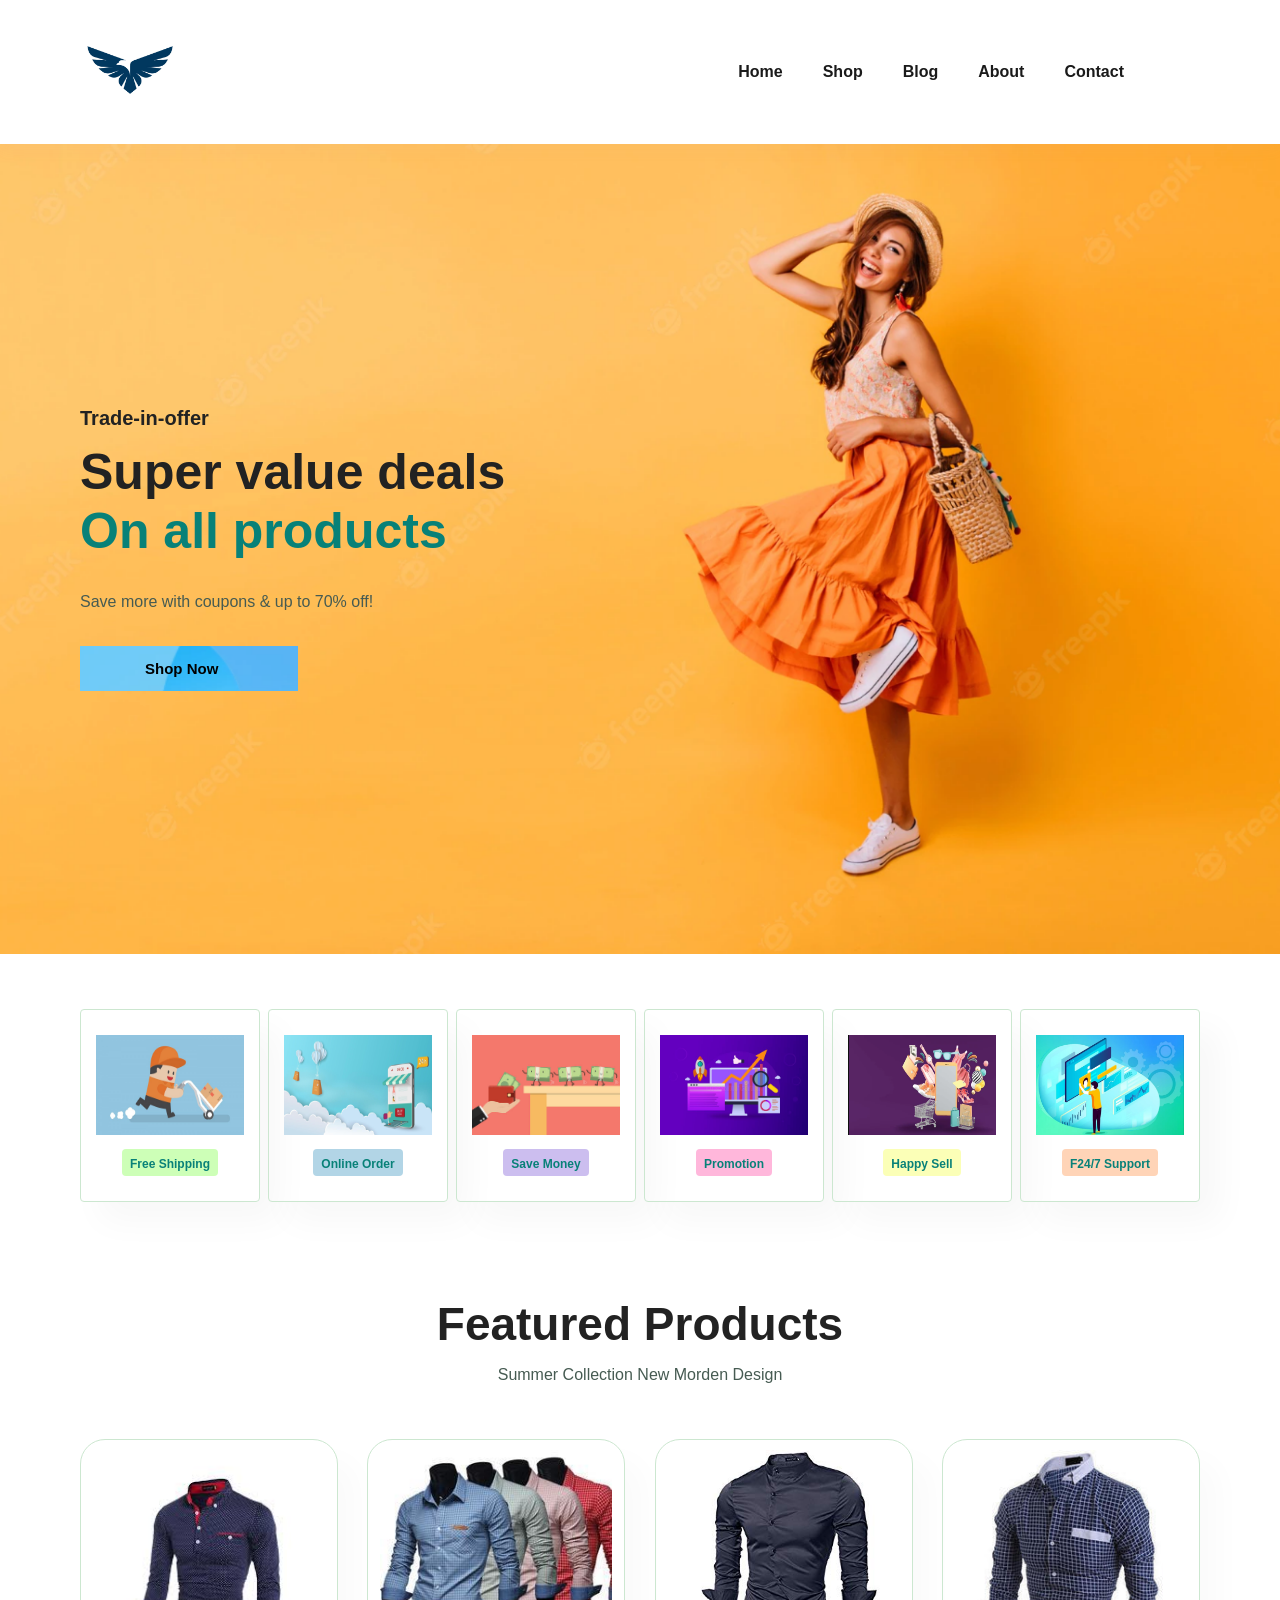
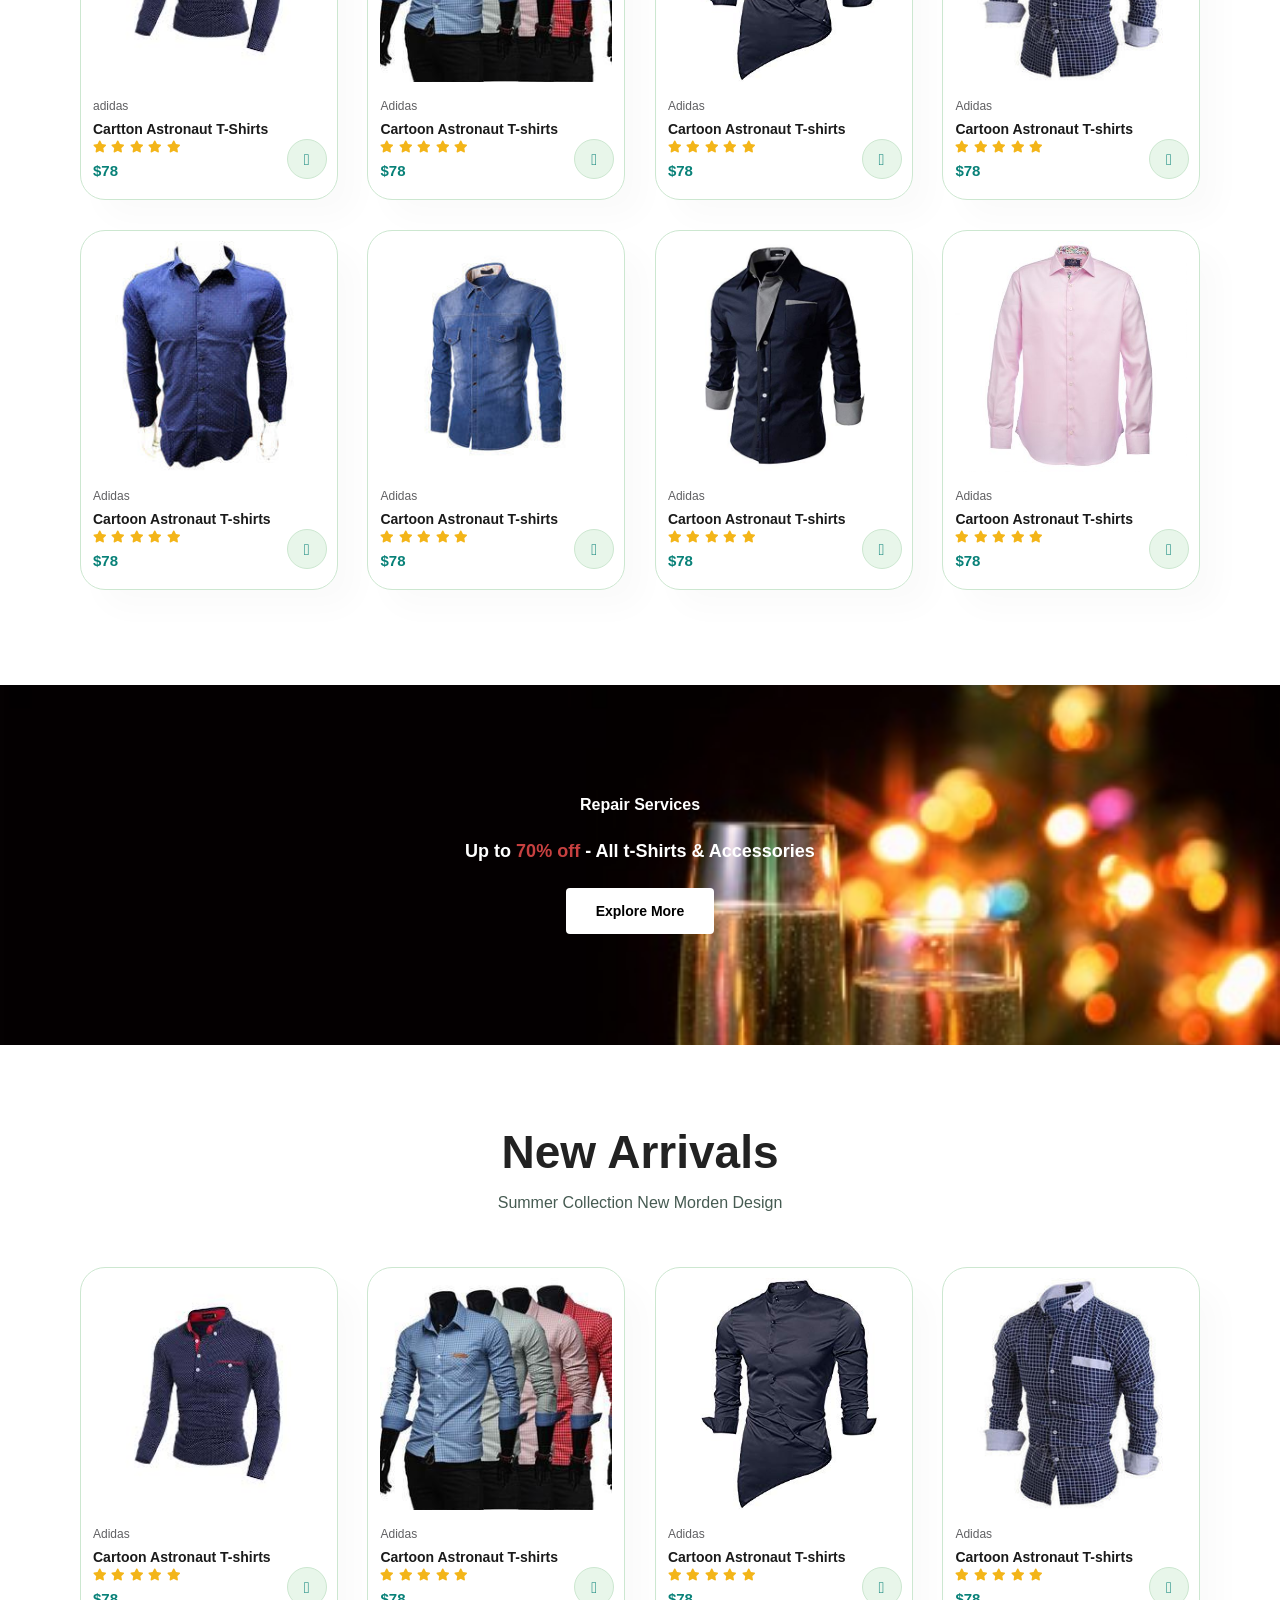
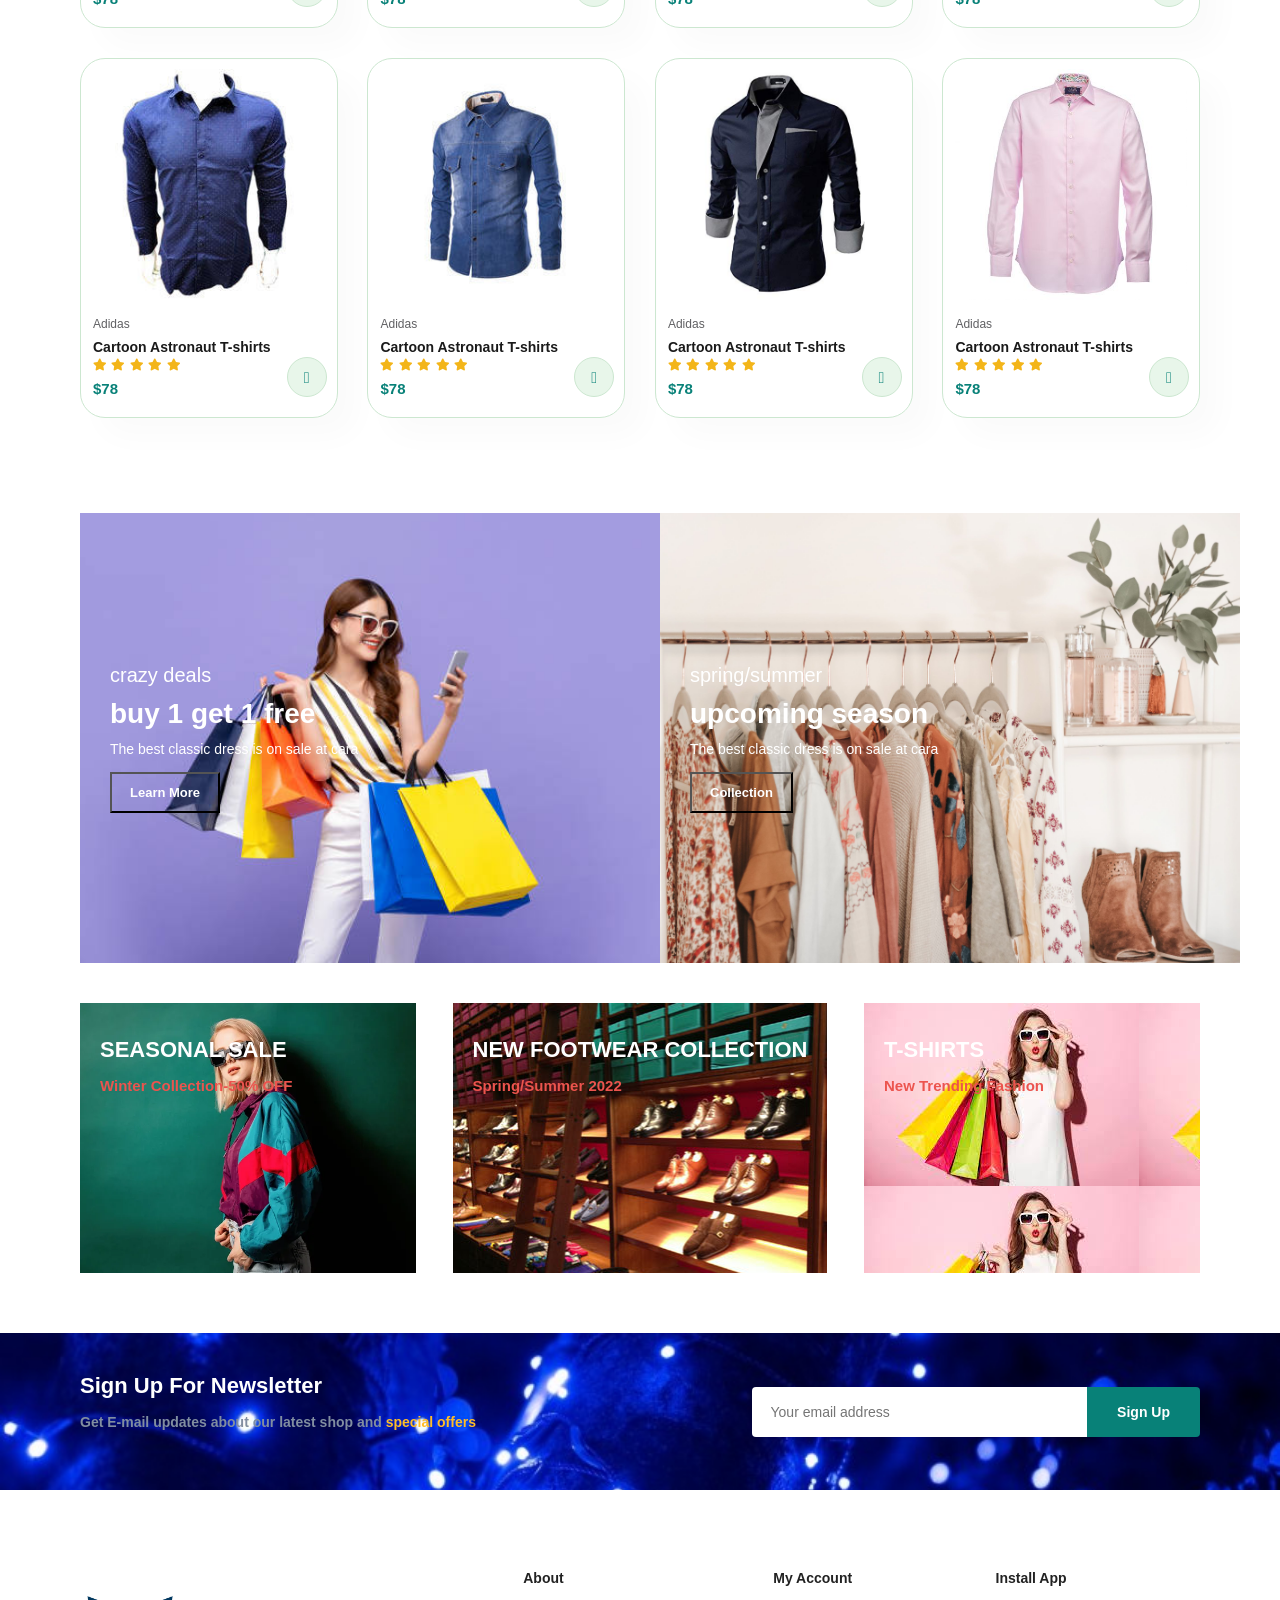
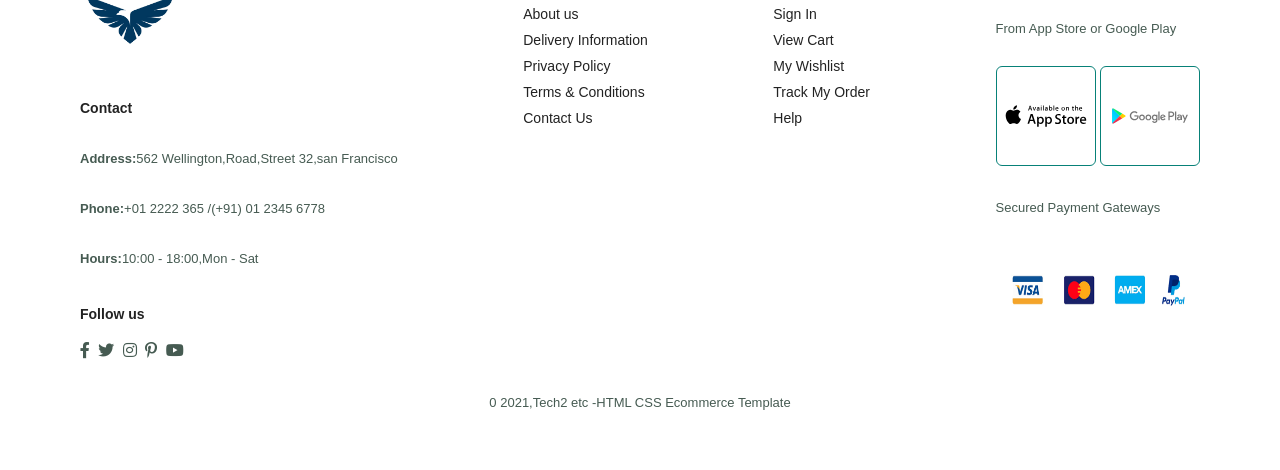
<file: index.html>
<!DOCTYPE html>
<html lang="en">
<head>
    <meta charset="UTF-8">
    <meta http-equiv="X-UA-Compatible" content="IE=edge">
    <meta name="viewport" content="width=device-width, initial-scale=1.0">
    <title>Tech2etc Ecommerce Tutorial</title>
    <link rel="stylesheet" href="style.css">
    <link rel="stylesheet" href="https://pro.fontawesome.com/releases/v5.10.0/css/all.css"/>
</head>
<body>

   <!---------------------------------------HOME PAGE----------------------------------------->
    <section id="header">
        <a href="#"><img src="image/3.jpg"class="logo" alt="" height="100" width="100"></a>
        <div>
        <ul id="navbar">
            <li><a  href="index.html">Home</a></li>
            <li><a href="shop.html">Shop</a></li>
            <li><a href="blog.html">Blog</a></li>
            <li><a  href="about.html">About</a></li>
            <li><a href="contact.html">Contact</a></li>
            <li id="lg-bag"><a href="cart.html"><i class="far fa-shopping-bag"></i></a></li>
            <a href="#" id="close"><i class="far fa-times"></i></i></a>
         </ul>
        </div>
        <div id="mobile">
         <a href=""><i class="fa fa-cart-plus"></i></a>
         <i id="bar" class="fas fa-outdent"></i>
         
        </div>
    </section>




    
    <section id="hero">
      <h4>Trade-in-offer</h4>
      <h2>Super value deals</h2>
      <h1>On all products</h1>
      <p>Save more with coupons & up to 70% off!</p>
      <button>Shop Now</button>
    </section>
    <section id="feature" class="section-p1">
        <div class="fe-box">
           <img src="image/j.jpg" alt="" height="100" width="100"> 
           <h6>Free Shipping</h6>
        </div>
        <div class="fe-box">
            <img src="image/24.jpg" alt="" height="100" width="100"> 
            <h6>Online Order</h6>
         </div>
         <div class="fe-box">
            <img src="image/money.jpg" alt="" height="100" width="100"> 
            <h6>Save Money</h6>
         </div>
         <div class="fe-box">
            <img src="image/yo.jpg" alt="" height="100" width="100"> 
            <h6>Promotion</h6>
         </div>
         <div class="fe-box">
            <img src="image/sell.png" alt="" height="100" width="100"> 
            <h6>Happy Sell</h6>
         </div>
         <div class="fe-box">
            <img src="image/Screen.png" alt="" height="100" width="100"> 
            <h6>F24/7 Support</h6>
         </div>
    </section>
    <section id="product1" class="section-p1">
      <h2>Featured Products</h2>
      <p>Summer Collection New Morden Design</p>
      <div class="pro-container">
         <div class="pro">
            <img src="image/11.jfif" alt="">
            <div class="des">
               <span>adidas</span>
               <h5>Cartton Astronaut T-Shirts</h5>
               <div class="star">
                  <i class="fas fa-star"></i>
                  <i class="fas fa-star"></i>
                  <i class="fas fa-star"></i>
                  <i class="fas fa-star"></i>
                  <i class="fas fa-star"></i>
               </div>
               <h4>$78</h4>
            </div>
         <a href="#"><i class="fal fa-shopping-cart cart"></i></i></a>
            </a>
            </div>
   


         <div class="pro">
            <img src="image/2.jpg" alt="">
            <div class="des">
               <span>Adidas</span>
               <h5>Cartoon Astronaut T-shirts</h5>
               <div class="star">
                  <i class="fas fa-star"></i>
                  <i class="fas fa-star"></i>
                  <i class="fas fa-star"></i>
                  <i class="fas fa-star"></i>
                  <i class="fas fa-star"></i>
               </div>
               <h4>$78</h4>
            </div>
         <a href="#"><i class="fal fa-shopping-cart cart"></i></i></a>
            </a>
         </div>

         <div class="pro">
            <img src="image/22.jpg" alt="">
            <div class="des">
               <span>Adidas</span>
               <h5>Cartoon Astronaut T-shirts</h5>
               <div class="star">
                  <i class="fas fa-star"></i>
                  <i class="fas fa-star"></i>
                  <i class="fas fa-star"></i>
                  <i class="fas fa-star"></i>
                  <i class="fas fa-star"></i>
               </div>
               <h4>$78</h4>
            </div>
         <a href="#"><i class="fal fa-shopping-cart cart"></i></i></a>
            </a>
         </div>


         <div class="pro">
            <img src="image/5.jpg" alt="">
            <div class="des">
               <span>Adidas</span>
               <h5>Cartoon Astronaut T-shirts</h5>
               <div class="star">
                  <i class="fas fa-star"></i>
                  <i class="fas fa-star"></i>
                  <i class="fas fa-star"></i>
                  <i class="fas fa-star"></i>
                  <i class="fas fa-star"></i>
               </div>
               <h4>$78</h4>
            </div>
         <a href="#"><i class="fal fa-shopping-cart cart"></i></i></a>
            </a>
         </div>


         <div class="pro">
            <img src="image/6.jpg" alt="">
            <div class="des">
               <span>Adidas</span>
               <h5>Cartoon Astronaut T-shirts</h5>
               <div class="star">
                  <i class="fas fa-star"></i>
                  <i class="fas fa-star"></i>
                  <i class="fas fa-star"></i>
                  <i class="fas fa-star"></i>
                  <i class="fas fa-star"></i>
               </div>
               <h4>$78</h4>
            </div>
         <a href="#"><i class="fal fa-shopping-cart cart"></i></i></a>
            </a>
         </div>


         <div class="pro">
            <img src="image/10.jpg" alt="">
            <div class="des">
               <span>Adidas</span>
               <h5>Cartoon Astronaut T-shirts</h5>
               <div class="star">
                  <i class="fas fa-star"></i>
                  <i class="fas fa-star"></i>
                  <i class="fas fa-star"></i>
                  <i class="fas fa-star"></i>
                  <i class="fas fa-star"></i>
               </div>
               <h4>$78</h4>
            </div>
         <a href="#"><i class="fal fa-shopping-cart cart"></i></i></a>
            </a>
         </div>


         <div class="pro">
            <img src="image/21.jpg" alt="">
            <div class="des">
               <span>Adidas</span>
               <h5>Cartoon Astronaut T-shirts</h5>
               <div class="star">
                  <i class="fas fa-star"></i>
                  <i class="fas fa-star"></i>
                  <i class="fas fa-star"></i>
                  <i class="fas fa-star"></i>
                  <i class="fas fa-star"></i>
               </div>
               <h4>$78</h4>
            </div>
         <a href="#"><i class="fal fa-shopping-cart cart"></i></i></a>
            </a>
         </div>


         <div class="pro">
            <img src="image/104.jpg" alt="">
            <div class="des">
               <span>Adidas</span>
               <h5>Cartoon Astronaut T-shirts</h5>
               <div class="star">
                  <i class="fas fa-star"></i>
                  <i class="fas fa-star"></i>
                  <i class="fas fa-star"></i>
                  <i class="fas fa-star"></i>
                  <i class="fas fa-star"></i>
               </div>
               <h4>$78</h4>
            </div>
         <a href="#"><i class="fal fa-shopping-cart cart"></i></i></a>
            </a>
         </div>
        </div>
    </section>
      <section id="banner" class="section-m1">
      <h4>Repair Services</h4>
      <h2>Up to <span>70% off </span>- All t-Shirts & Accessories</h2>
      <button class="normal">Explore More</button>
    </section>
   <section id="product1" class="section-p1">
      <h2>New Arrivals</h2>
      <p>Summer Collection New Morden Design</p>
      <div class="pro-container">
       <div class="pro">
          <img src="image/11.jfif" alt="">
          <div class="des">
             <span>Adidas</span>
             <h5>Cartoon Astronaut T-shirts</h5>
             <div class="star">
                <i class="fas fa-star"></i>
                <i class="fas fa-star"></i>
                <i class="fas fa-star"></i>
                <i class="fas fa-star"></i>
                <i class="fas fa-star"></i>
             </div>
             <h4>$78</h4>
          </div>
       <a href="#"><i class="fal fa-shopping-cart cart"></i></i></a>
       </div>


       <div class="pro">
          <img src="image/2.jpg" alt="">
          <div class="des">
             <span>Adidas</span>
             <h5>Cartoon Astronaut T-shirts</h5>
             <div class="star">
                <i class="fas fa-star"></i>
                <i class="fas fa-star"></i>
                <i class="fas fa-star"></i>
                <i class="fas fa-star"></i>
                <i class="fas fa-star"></i>
             </div>
             <h4>$78</h4>
          </div>
       <a href="#"><i class="fal fa-shopping-cart cart"></i></i></a>
          </a>
       </div>

       <div class="pro">
          <img src="image/22.jpg" alt="">
          <div class="des">
             <span>Adidas</span>
             <h5>Cartoon Astronaut T-shirts</h5>
             <div class="star">
                <i class="fas fa-star"></i>
                <i class="fas fa-star"></i>
                <i class="fas fa-star"></i>
                <i class="fas fa-star"></i>
                <i class="fas fa-star"></i>
             </div>
             <h4>$78</h4>
          </div>
       <a href="#"><i class="fal fa-shopping-cart cart"></i></i></a>
          </a>
       </div>


       <div class="pro">
          <img src="image/5.jpg" alt="">
          <div class="des">
             <span>Adidas</span>
             <h5>Cartoon Astronaut T-shirts</h5>
             <div class="star">
                <i class="fas fa-star"></i>
                <i class="fas fa-star"></i>
                <i class="fas fa-star"></i>
                <i class="fas fa-star"></i>
                <i class="fas fa-star"></i>
             </div>
             <h4>$78</h4>
          </div>
       <a href="#"><i class="fal fa-shopping-cart cart"></i></i></a>
          </a>
       </div>


       <div class="pro">
          <img src="image/6.jpg" alt="">
          <div class="des">
             <span>Adidas</span>
             <h5>Cartoon Astronaut T-shirts</h5>
             <div class="star">
                <i class="fas fa-star"></i>
                <i class="fas fa-star"></i>
                <i class="fas fa-star"></i>
                <i class="fas fa-star"></i>
                <i class="fas fa-star"></i>
             </div>
             <h4>$78</h4>
          </div>
       <a href="#"><i class="fal fa-shopping-cart cart"></i></i></a>
          </a>
       </div>


       <div class="pro">
          <img src="image/10.jpg" alt="">
          <div class="des">
             <span>Adidas</span>
             <h5>Cartoon Astronaut T-shirts</h5>
             <div class="star">
                <i class="fas fa-star"></i>
                <i class="fas fa-star"></i>
                <i class="fas fa-star"></i>
                <i class="fas fa-star"></i>
                <i class="fas fa-star"></i>
             </div>
             <h4>$78</h4>
          </div>
       <a href="#"><i class="fal fa-shopping-cart cart"></i></i></a>
          </a>
       </div>


       <div class="pro">
          <img src="image/21.jpg" alt="">
          <div class="des">
             <span>Adidas</span>
             <h5>Cartoon Astronaut T-shirts</h5>
             <div class="star">
                <i class="fas fa-star"></i>
                <i class="fas fa-star"></i>
                <i class="fas fa-star"></i>
                <i class="fas fa-star"></i>
                <i class="fas fa-star"></i>
             </div>
             <h4>$78</h4>
          </div>
       <a href="#"><i class="fal fa-shopping-cart cart"></i></i></a>
          </a>
       </div>


       <div class="pro">
          <img src="image/104.jpg" alt="">
          <div class="des">
             <span>Adidas</span>
             <h5>Cartoon Astronaut T-shirts</h5>
             <div class="star">
                <i class="fas fa-star"></i>
                <i class="fas fa-star"></i>
                <i class="fas fa-star"></i>
                <i class="fas fa-star"></i>
                <i class="fas fa-star"></i>
             </div>
             <h4>$78</h4>
          </div>
       <a href="#"><i class="fal fa-shopping-cart cart"></i></i></a>
          </a>
       </div>
      </div>
  </section>
  <section id="sm-banner" class="section-p1">
   <div class="banner-box">
      <h4>crazy deals</h4>
      <h2>buy 1 get 1 free</h2>
      <span>The best classic dress is on sale at cara</span>
      <button class="white">Learn More</button>
      </div>
      <div class="banner-box banner-box2">
         <h4>spring/summer</h4>
         <h2>upcoming season</h2>
         <span>The best classic dress is on sale at cara</span>
         <button class="white">Collection</button>
         </div>
   </section>
   <section id="banner3">
      <div class="banner-box">
         <h2>SEASONAL SALE</h2>
         <h3>Winter Collection-50% OFF</h3>
         </div>
         <div class="banner-box banner-box2">
            <h2>NEW FOOTWEAR COLLECTION</h2>
            <h3>Spring/Summer 2022</h3>
            </div>
            <div class="banner-box banner-box3">
               <h2>T-SHIRTS</h2>
               <h3>New Trending Fashion</h3>
               </div>
   </section>
   <section id="newsletter" class="section-p1 section-m1">
      <div class="newstext">
         <h4>Sign Up For Newsletter</h4>
         <p>Get E-mail updates about our latest shop and <span>special offers</span></p>
      </div>
      <div class="form">
         <input type="text" placeholder="Your email address">
         <button class="normal">Sign Up</button>
      </div>
   </section>

   <footer class="section-p1">
      <div class="col">
         <img class="logo" src="image/3.jpg" alt="" height="100" width="100">
         <h4>Contact</h4>
         <p><strong>Address:</strong>562 Wellington,Road,Street 32,san Francisco</p>
         <p><strong>Phone:</strong>+01 2222 365 /(+91) 01 2345 6778</p>
         <p><strong>Hours:</strong>10:00 - 18:00,Mon - Sat</p>
         <div class="follow">
            <h4>Follow us</h4>
            <div class="icon">
               <i class="fab fa-facebook-f"></i>
               <i class="fab fa-twitter"></i>
               <i class="fab fa-instagram"></i>
               <i class="fab fa-pinterest-p"></i>
               <i class="fab fa-youtube"></i>
            </div>
         </div>
      </div>
      <div class="col">
         <h4>About</h4>
         <a href="#">About us</a>
         <a href="#">Delivery Information</a>
         <a href="#">Privacy Policy</a>
         <a href="#">Terms & Conditions</a>
         <a href="#">Contact Us</a>
      
      </div>
      <div class="col">
         <h4>My Account</h4>
         <a href="#">Sign In</a>
         <a href="#">View Cart</a>
         <a href="#">My Wishlist</a>
         <a href="#">Track My Order</a>
         <a href="#">Help</a>
         </div>
         <div class="col install">
            <h4>Install App</h4>
            <p>From App Store or Google Play</p>
            <div class="row">
             <img src="image/74.svg" width="100" height="100">
             <img src="image/73.svg" width="100" height="100">
         </div>
         <p>Secured Payment Gateways</p>
         <img src="image/78.png" width="200" height="90">
         </div>
         <div class="copyright">
         <p>0 2021,Tech2 etc -HTML CSS Ecommerce Template</p>
         </div>
   </footer>
    <script src="script.js"></script>
</body>
</html>
</file>
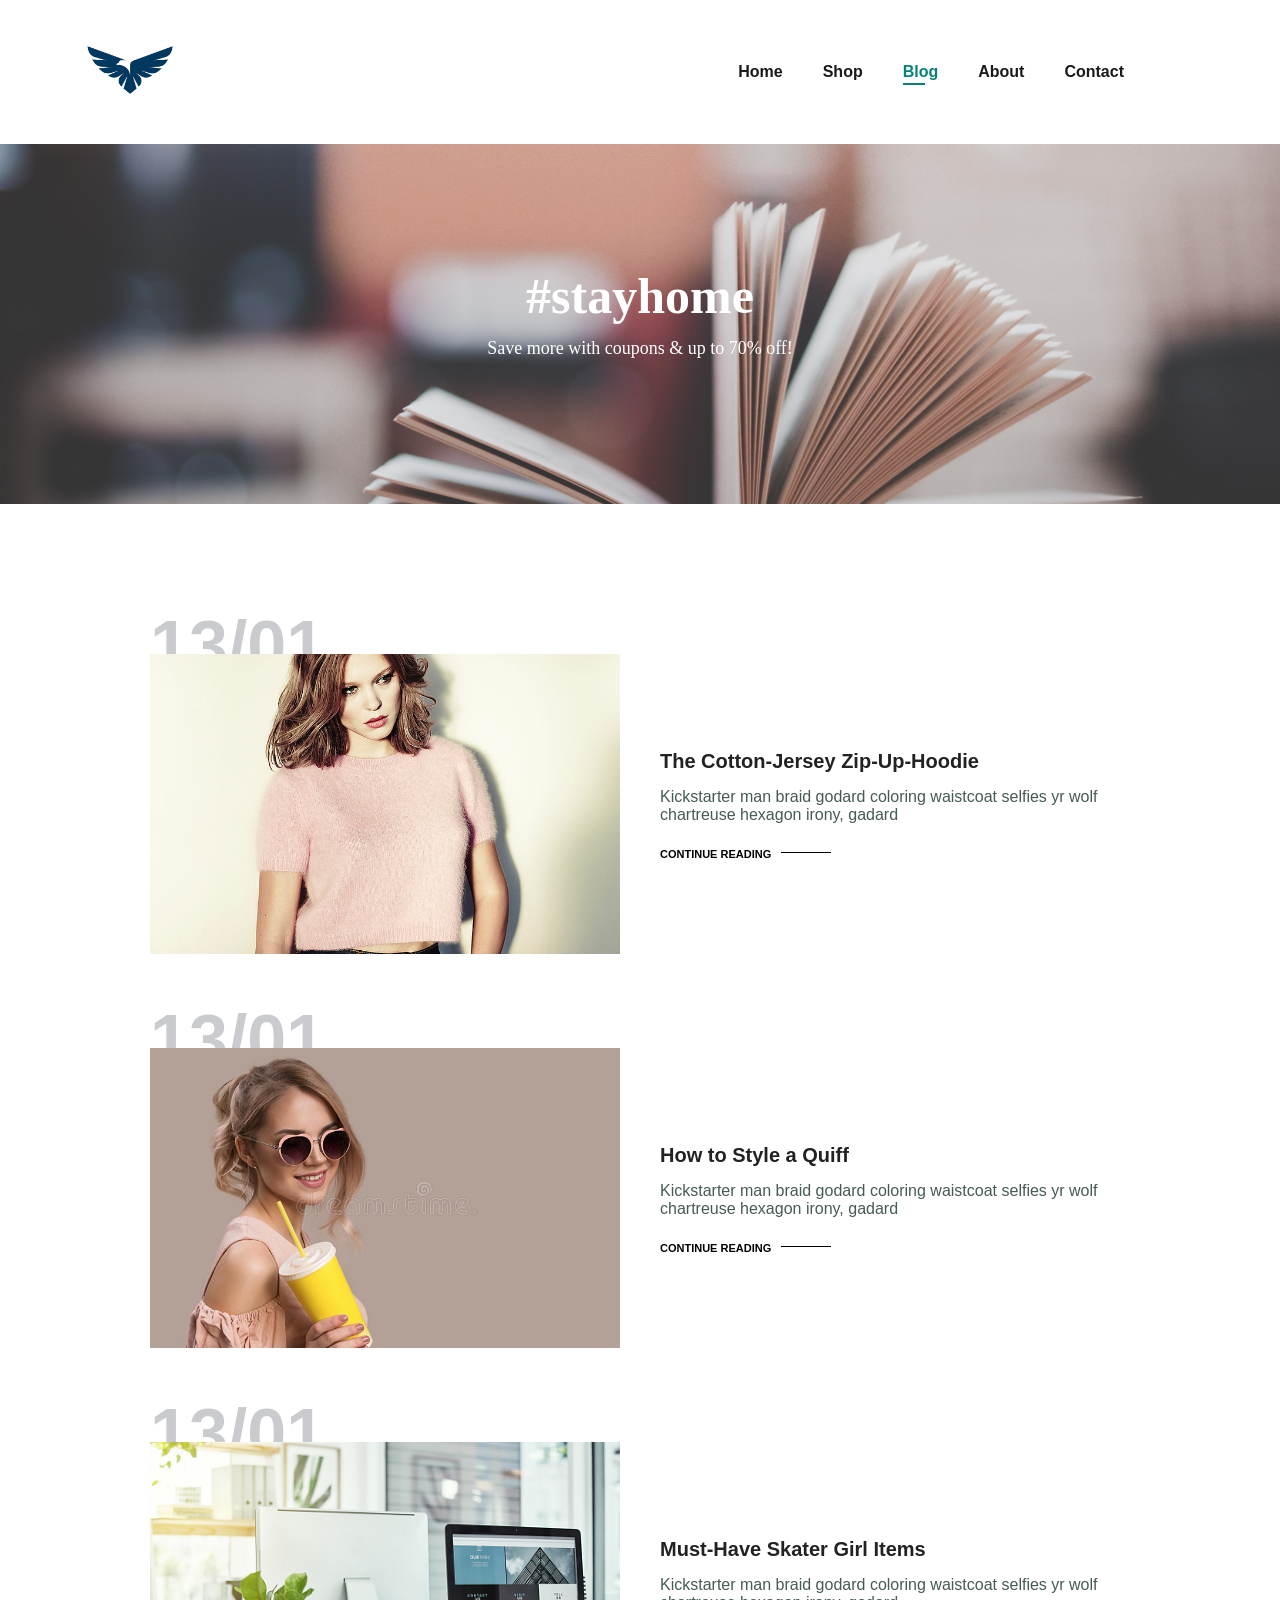
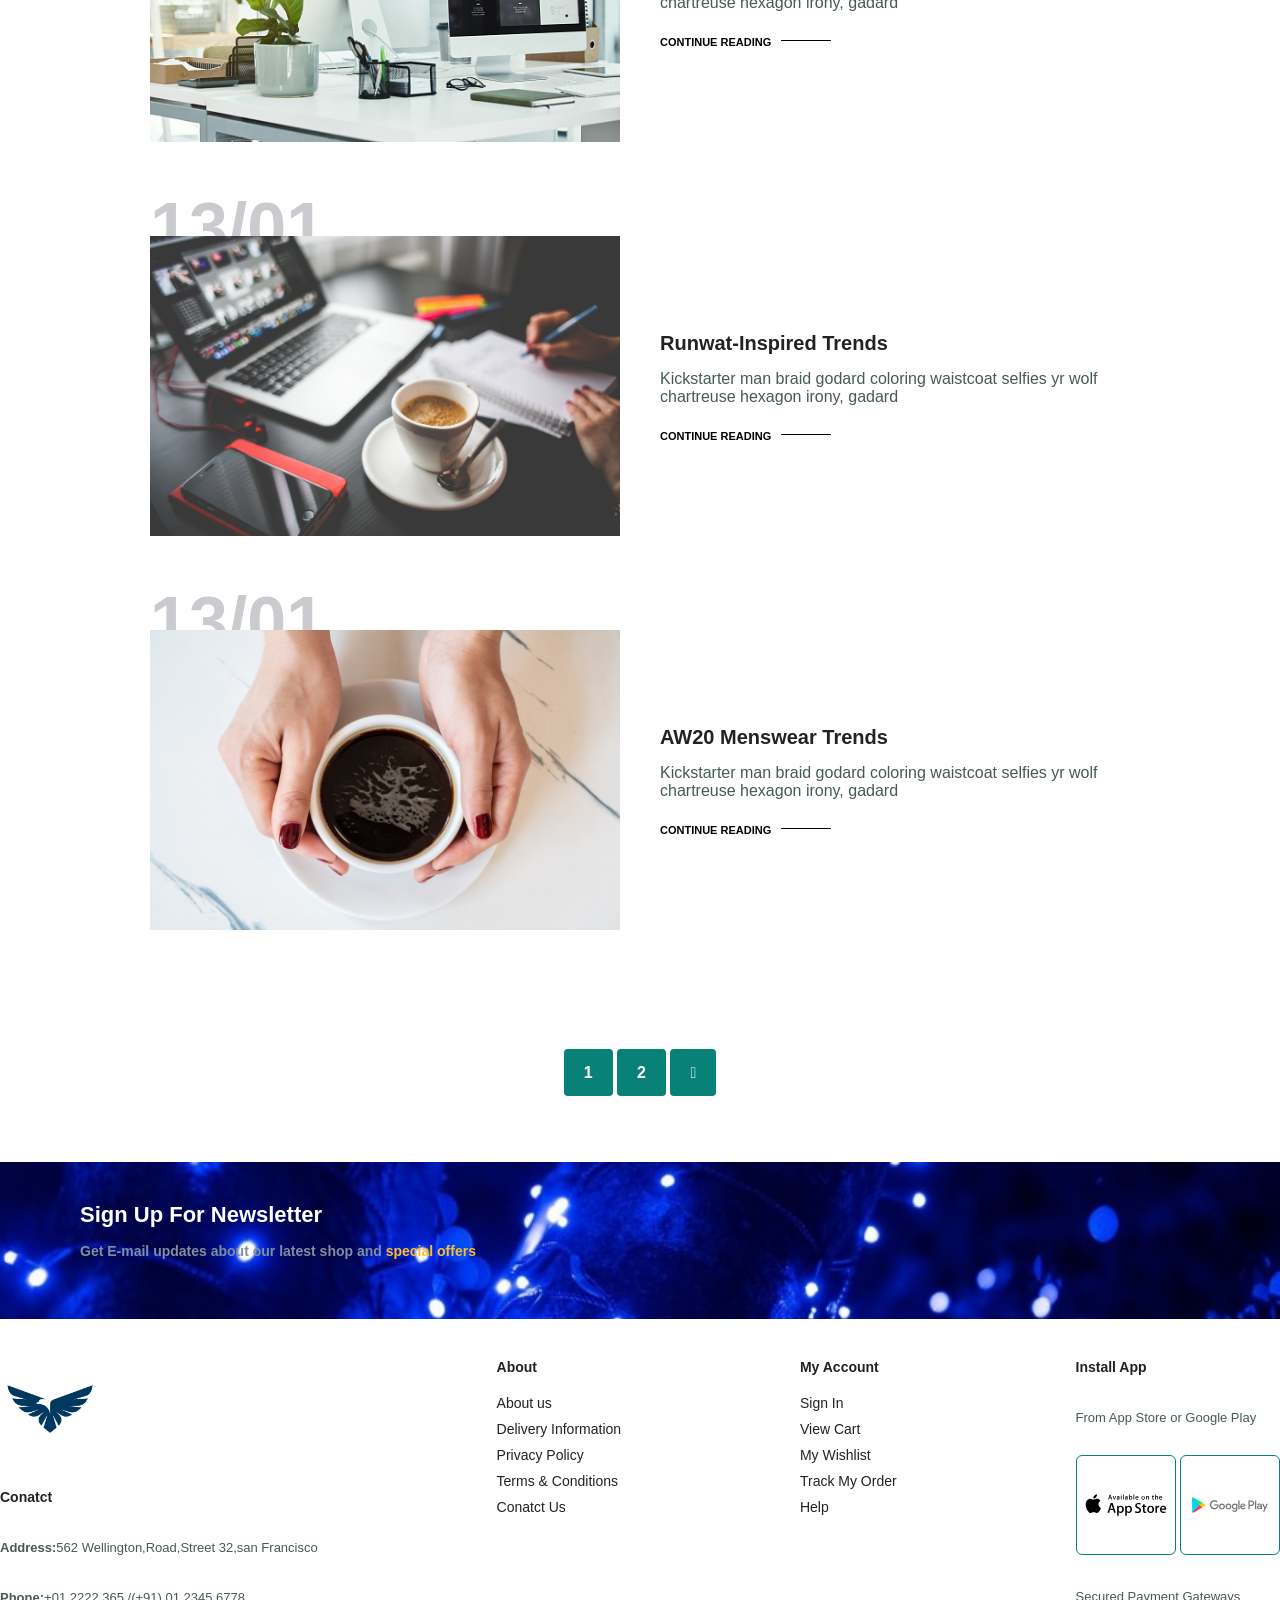
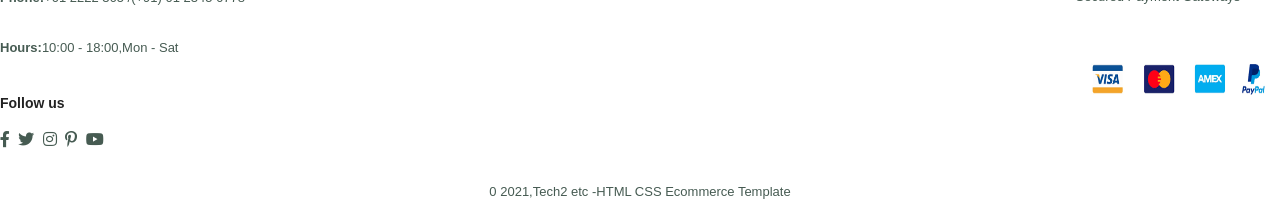
<file: blog.html>
<!DOCTYPE html>
<html lang="en">
<head>
    <meta charset="UTF-8">
    <meta http-equiv="X-UA-Compatible" content="IE=edge">
    <meta name="viewport" content="width=device-width, initial-scale=1.0">
    <title>Tech2etc Ecommerce Tutorial</title>
    <link rel="stylesheet" href="style.css">
    <link rel="stylesheet" href="https://pro.fontawesome.com/releases/v5.10.0/css/all.css"/>
</head>
<body>
    <section id="header">
        <a href="#"><img src="image/3.jpg" class="logo" alt=" " height="100" width="100"></a>
        <div>
            <ul id="navbar">
                <li><a  href="index.html">Home</a></li>
                <li><a href="shop.html">Shop</a></li>
                <li><a class="active" href="blog.html">Blog</a></li>
                <li><a href="about.html">About</a></li>
                <li><a href="contact.html">Contact</a></li>
                <li id="lg-bag"><a href="cart.html"><i class="far fa-shopping-bag"></i></a></li>
                <a href="#" id="close"><i class="far fa-times"></i></i></a>
             </ul>
        </div>
        <div id="mobile">
            <a href=""><i class="fa fa-cart-plus"></i></a>
            <i id="bar" class="fas fa-outdent"></i>
            
           </div>
    </section>
    <section id="page-header1" class="blog-header">
        <h2>#stayhome</h2>
        <p>Save more with coupons & up to 70% off!</p>
    </section>
    <section id="blog">
        <div class="blog-box">
            <div class="blog-img">
            <img src="image/135.jpg" id="mainImg" alt="">
        </div>
        <div class="blog-details">
            <h4>The Cotton-Jersey Zip-Up-Hoodie</h4>
            <p>Kickstarter man braid godard coloring
                waistcoat selfies yr wolf chartreuse hexagon irony,
                gadard
            </p>
            <a href="#">CONTINUE READING</a>
        </div >
        <h1>13/01</h1>
        </div>
        <div class="blog-box">
            <div class="blog-img">
            <img src="image/136.jpg" id="mainImg" alt="">
        </div>
        <div class="blog-details">
            <h4>How to Style a Quiff</h4>
            <p>Kickstarter man braid godard coloring
                waistcoat selfies yr wolf chartreuse hexagon irony,
                gadard
            </p>
            <a href="#">CONTINUE READING</a>
        </div >
        <h1>13/01</h1>
        </div>
        <div class="blog-box">
            <div class="blog-img">
            <img src="image/137.jpg" id="mainImg" alt="">
        </div>
        <div class="blog-details">
            <h4>Must-Have Skater Girl Items</h4>
            <p>Kickstarter man braid godard coloring
                waistcoat selfies yr wolf chartreuse hexagon irony,
                gadard
            </p>
            <a href="#">CONTINUE READING</a>
        </div >
        <h1>13/01</h1>
        </div>
        <div class="blog-box">
            <div class="blog-img">
            <img src="image/138.jpg" id="mainImg" alt="">
        </div>
        <div class="blog-details">
            <h4>Runwat-Inspired Trends</h4>
            <p>Kickstarter man braid godard coloring
                waistcoat selfies yr wolf chartreuse hexagon irony,
                gadard
            </p>
            <a href="#">CONTINUE READING</a>
        </div >
        <h1>13/01</h1>
        </div>
        <div class="blog-box">
            <div class="blog-img">
            <img src="image/139.jpg" id="mainImg" alt="">
        </div>
        <div class="blog-details">
            <h4>AW20 Menswear Trends</h4>
            <p>Kickstarter man braid godard coloring
                waistcoat selfies yr wolf chartreuse hexagon irony,
                gadard
            </p>
            <a href="#">CONTINUE READING</a>
        </div >
        <h1>13/01</h1>
        </div>
    </section>
    <section id="pagination" class="section-p1">
        <a href="#">1</a>
        <a href="#">2</a>
        <a href="#"><i class="fal fa-long-arrow-alt-right"></i></a>
    </section>
    <section id="newsletter" class="section-p1 section-m1">
        <div class="newstext">
            <h4>Sign Up For Newsletter</h4>
            <p>Get E-mail updates about our latest shop and <span>special offers</span></p>
        </div>
    </section>
    <footer id="section-p1">
        <div class="col">
            <img class="logo" src="image/3.jpg" alt="" height="100" width="100">
            <h4>Conatct</h4>
            <p><strong>Address:</strong>562 Wellington,Road,Street 32,san Francisco</p>
        <p><strong>Phone:</strong>+01 2222 365 /(+91) 01 2345 6778</p>
        <p><strong>Hours:</strong>10:00 - 18:00,Mon - Sat</p>
        <div class="follow">
            <h4>Follow us</h4>
            <div class="icon">
                <i class="fab fa-facebook-f"></i>
                <i class="fab fa-twitter"></i>
                <i class="fab fa-instagram"></i>
                <i class="fab fa-pinterest-p"></i>
                <i class="fab fa-youtube"></i>
            </div>
            </div>
        </div>
        <div class="col">
            <h4>About</h4>
            <a href="#">About us</a>
            <a href="#">Delivery Information</a>
            <a href="#">Privacy Policy</a>
            <a href="#">Terms & Conditions</a>
            <a href="#">Conatct Us</a>
        </div>
        <div class="col">
            <h4>My Account</h4>
            <a href="#">Sign In</a>
            <a href="#">View Cart</a>
            <a href="#">My Wishlist</a>
            <a href="#">Track My Order</a>
            <a href="#">Help</a>
        </div>
        <div class="col install">
            <h4>Install App</h4>
            <p>From App Store or Google Play</p>
            <div class="row">
                <img src="image/74.svg" width="100" height="100">
                 <img src="image/73.svg" width="100" height="100">
            </div>
            <p>Secured Payment Gateways</p>
            <img src="image/78.png" width="200" height="90">
             </div>
             <div class="copyright">
             <p>0 2021,Tech2 etc -HTML CSS Ecommerce Template</p>
             </div>
    </footer>
    <script src="script.js"></script>

    </body>
    </html>
</file>
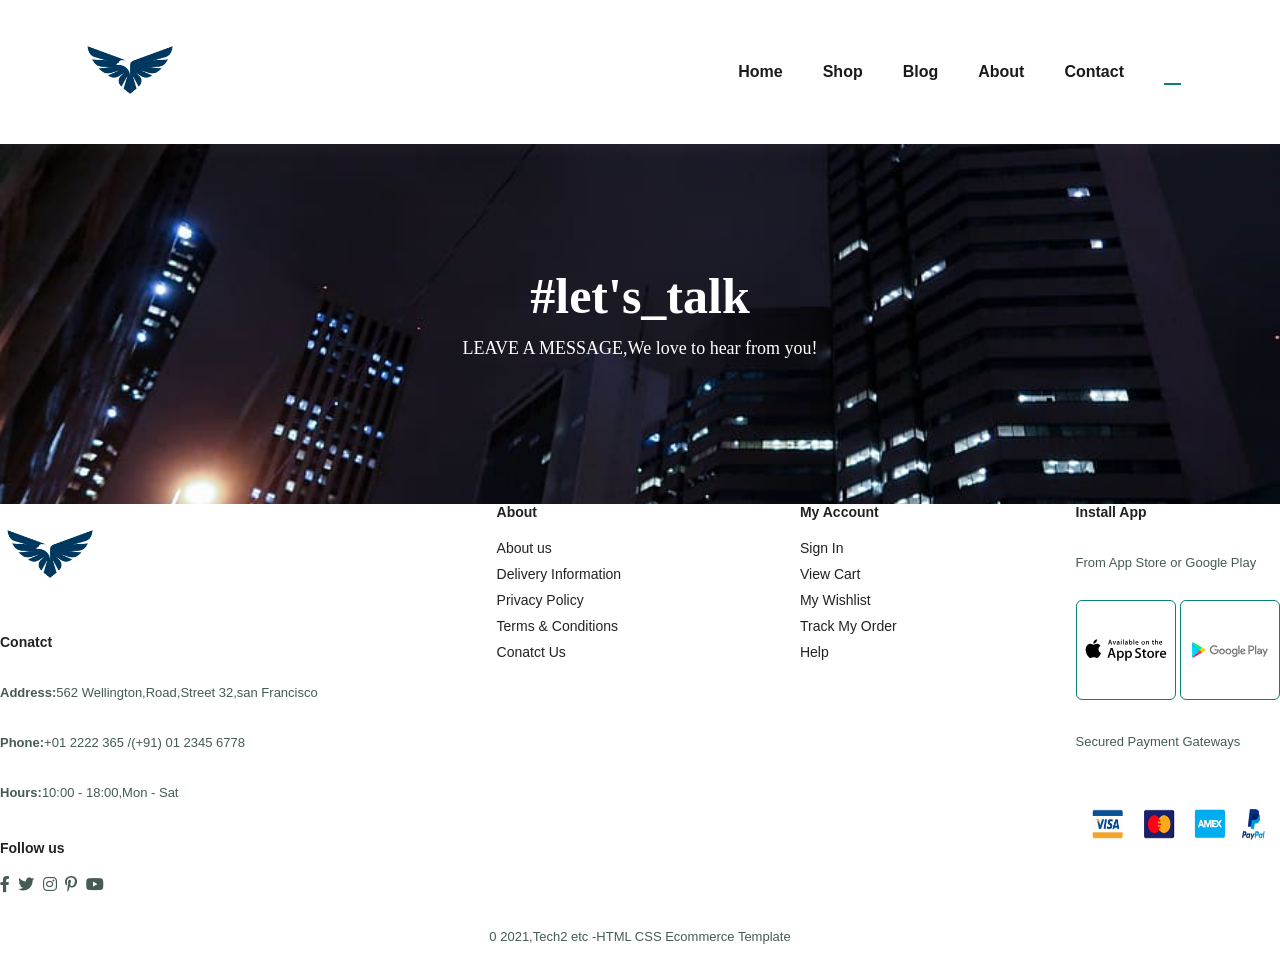
<file: cart.html>
<!DOCTYPE html>
<html lang="en">
<head>
    <meta charset="UTF-8">
    <meta http-equiv="X-UA-Compatible" content="IE=edge">
    <meta name="viewport" content="width=device-width, initial-scale=1.0">
    <title>Tech2etc Ecommerce Tutorial</title>
    <link rel="stylesheet" href="style.css">
    <link rel="stylesheet" href="https://pro.fontawesome.com/releases/v5.10.0/css/all.css"/>
</head>
<body>
    <section id="header">
        <a href="#"><img src="image/3.jpg"class="logo" alt="" height="100" width="100"></a>
        <div>
        <ul id="navbar">
            <li><a href="index.html">Home</a></li>
            <li><a href="shop.html">Shop</a></li>
            <li><a href="blog.html">Blog</a></li>
            <li><a href="about.html">About</a></li>
            <li><a href="contact.html">Contact</a></li>
            <li id="lg-bag"><a class="active"  href="cart.html"><i class="far fa-shopping-bag"></i></a></li>
            <a href="#" id="close"><i class="far fa-times"></i></i></a>
         </ul>
        </div>
        <div id="mobile">
         <a href=""><i class="fa fa-cart-plus"></i></i></i></i></i></a>
         <i id="bar"class="fas fa-outdent"></i>
         
        </div>
    </section>
    <section id="page-header1" class="about-header" >
        <h2>#let's_talk</h2>
        <p>LEAVE A MESSAGE,We love to hear from you!</p>
    </section>




    <footer id="section-p1">
        <div class="col">
            <img class="logo" src="image/3.jpg" alt="" height="100" width="100">
            <h4>Conatct</h4>
            <p><strong>Address:</strong>562 Wellington,Road,Street 32,san Francisco</p>
        <p><strong>Phone:</strong>+01 2222 365 /(+91) 01 2345 6778</p>
        <p><strong>Hours:</strong>10:00 - 18:00,Mon - Sat</p>
        <div class="follow">
            <h4>Follow us</h4>
            <div class="icon">
                <i class="fab fa-facebook-f"></i>
                <i class="fab fa-twitter"></i>
                <i class="fab fa-instagram"></i>
                <i class="fab fa-pinterest-p"></i>
                <i class="fab fa-youtube"></i>
            </div>
            </div>
        </div>
        <div class="col">
            <h4>About</h4>
            <a href="#">About us</a>
            <a href="#">Delivery Information</a>
            <a href="#">Privacy Policy</a>
            <a href="#">Terms & Conditions</a>
            <a href="#">Conatct Us</a>
        </div>
        <div class="col">
            <h4>My Account</h4>
            <a href="#">Sign In</a>
            <a href="#">View Cart</a>
            <a href="#">My Wishlist</a>
            <a href="#">Track My Order</a>
            <a href="#">Help</a>
        </div>
        <div class="col install">
            <h4>Install App</h4>
            <p>From App Store or Google Play</p>
            <div class="row">
                <img src="image/74.svg" width="100" height="100">
                 <img src="image/73.svg" width="100" height="100">
            </div>
            <p>Secured Payment Gateways</p>
            <img src="image/78.png" width="200" height="90">
             </div>
             <div class="copyright">
             <p>0 2021,Tech2 etc -HTML CSS Ecommerce Template</p>
             </div>
    </footer>
    <script src="script.js"></script>

    </body>
    </html>
</file>
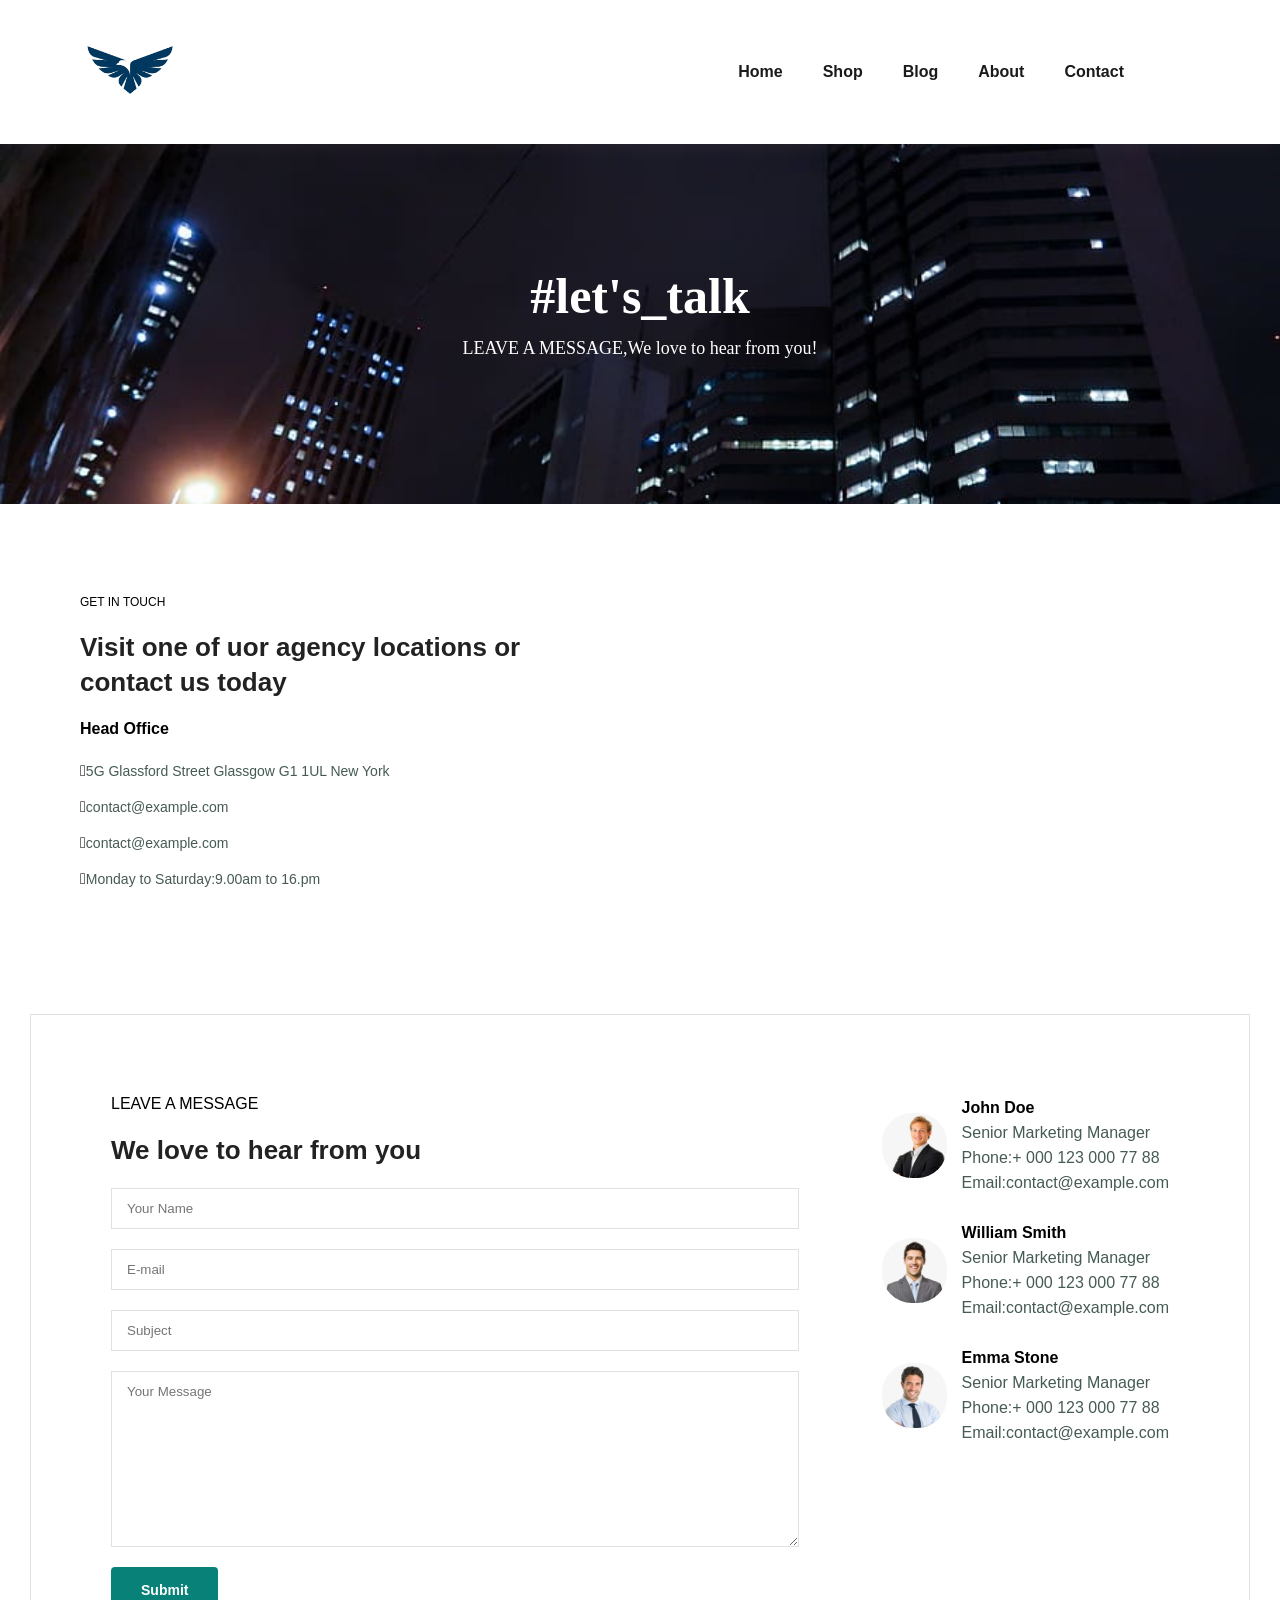
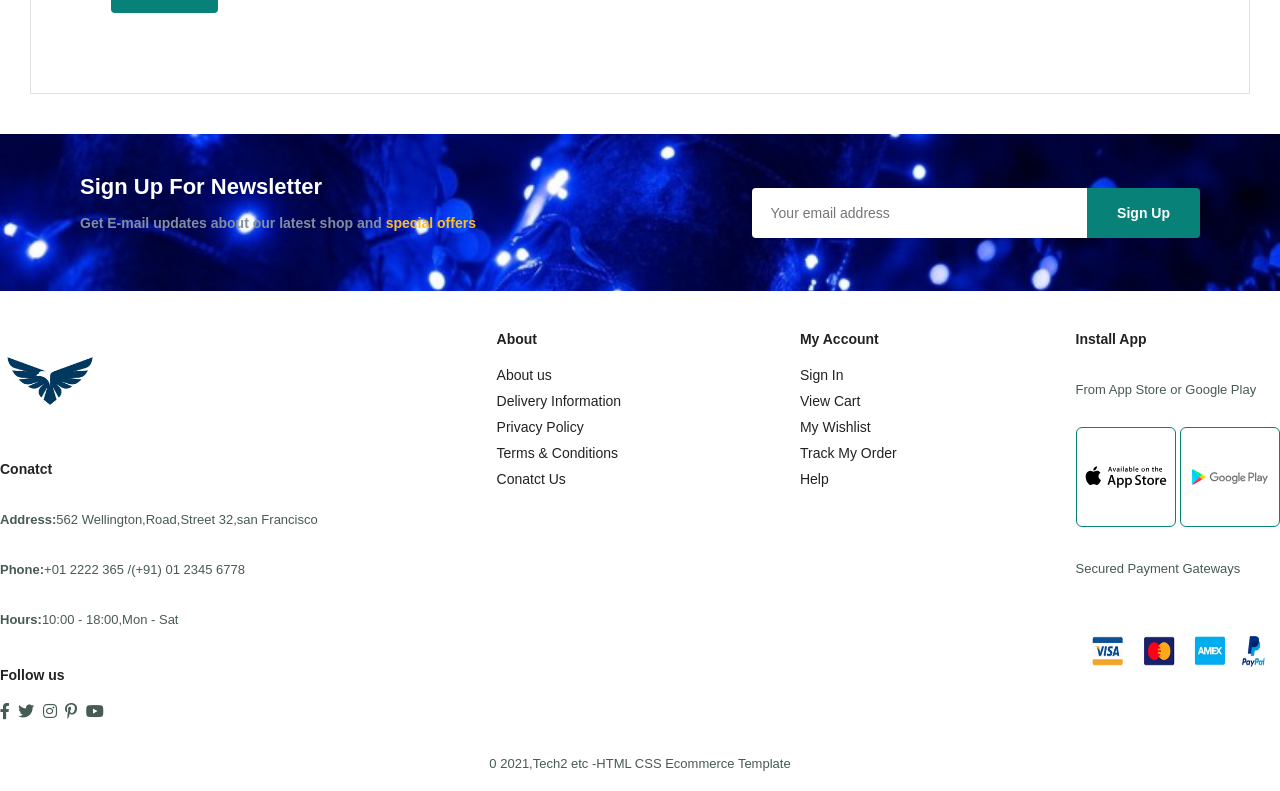
<file: contact.html>
<!DOCTYPE html>
<html lang="en">
<head>
    <meta charset="UTF-8">
    <meta http-equiv="X-UA-Compatible" content="IE=edge">
    <meta name="viewport" content="width=device-width, initial-scale=1.0">
    <title>Tech2etc Ecommerce Tutorial</title>
    <link rel="stylesheet" href="style.css">
    <link rel="stylesheet" href="https://pro.fontawesome.com/releases/v5.10.0/css/all.css"/>
</head>
<body>
    <section id="header">
        <a href="#"><img src="image/3.jpg"class="logo" alt="" height="100" width="100"></a>
        <div>
        <ul id="navbar">
            <li><a  href="index.html">Home</a></li>
            <li><a href="shop.html">Shop</a></li>
            <li><a href="blog.html">Blog</a></li>
            <li><a  href="about.html">About</a></li>
            <li><a href="contact.html">Contact</a></li>
            <li id="lg-bag"><a href="cart.html"><i class="far fa-shopping-bag"></i></a></li>
            <a href="#" id="close"><i class="far fa-times"></i></i></a>
         </ul>
        </div>
        <div id="mobile">
         <a href=""><i class="fa fa-cart-plus"></i></i></i></i></i></a>
         <i id="bar" class="fas fa-outdent"></i>
         
        </div>
    </section>


    <section id="page-header1" class="about-header" >
        <h2>#let's_talk</h2>
        <p>LEAVE A MESSAGE,We love to hear from you!</p>
    </section>
    <section id="contact-details" class="section-p1">
        <div class="details">
            <span>GET IN TOUCH</span>
            <h2>Visit one of uor agency locations or contact us today</h2>
            <h3>Head Office</h3>
            <div>
                <li>
                    <i class="fal fa-map"></i>
                    <p>5G Glassford Street Glassgow G1 1UL New York</p>
                </li>
                <li>
                    <i class="fal fa-envelope"></i>
                    <p>contact@example.com</p>
                </li>
                <li>
                    <i class="fal fa-phone-alt"></i>
                    <p>contact@example.com</p>
                </li>
                <li>
                    <i class="fal fa-clock"></i>
                    <p>Monday to Saturday:9.00am to 16.pm</p>
                </li>
                </div>
             </div>
             <div class="map">
                <iframe src="https://www.google.com/maps/embed?pb=!1m18!1m12!1m3!1d7159.420313189587!2d78.19924867123794!3d26.20610530981087!2m3!1f0!2f0!3f0!3m2!1i1024!2i768!4f13.1!3m3!1m2!1s0x3976c3f8f47c7117%3A0xac87b5c066b8eb08!2sGovindpuri%2C%20Thatipur%2C%20Gwalior%2C%20Madhya%20Pradesh%20474011!5e0!3m2!1sen!2sin!4v1668246339747!5m2!1sen!2sin" width="600" height="450" style="border:0;" allowfullscreen="" loading="lazy" referrerpolicy="no-referrer-when-downgrade"></iframe>
             </div>
    </section>
    <section id="form-details">
    <form action="">
            <span>LEAVE A MESSAGE</span>
            <h2>We love to hear from you</h2>
            <input type="text" placeholder="Your Name">
            <input type="text" placeholder="E-mail">
            <input type="text" placeholder="Subject">
            <textarea name="" id="" cols="30" rows="10" placeholder="Your Message"></textarea>      
            <button class="normal">Submit</button>  
        </form>
    <div class="people">
        <div>
            <img src="image/149.png" alt="">
            <p><span>John Doe</span> Senior Marketing Manager <br> Phone:+ 000 123 000 77 88 <br> Email:contact@example.com</p>
        </div>
        <div>
            <img src="image/148.png" alt="">
            <p><span>William Smith</span> Senior Marketing Manager <br> Phone:+ 000 123 000 77 88 <br> Email:contact@example.com</p>
        </div>
        <div>
            <img src="image/147.png" alt="">
            <p><span>Emma Stone</span> Senior Marketing Manager <br> Phone:+ 000 123 000 77 88 <br> Email:contact@example.com</p>
        </div>
    </div>
    </section>
<section id="newsletter" class="section-p1 section-m1">
    <div class="newstext">
       <h4>Sign Up For Newsletter</h4>
       <p>Get E-mail updates about our latest shop and <span>special offers</span></p>
    </div>
    <div class="form">
       <input type="text" placeholder="Your email address">
       <button class="normal">Sign Up</button>
    </div>
 </section>
    <footer id="section-p1">
        <div class="col">
            <img class="logo" src="image/3.jpg" alt="" height="100" width="100">
            <h4>Conatct</h4>
            <p><strong>Address:</strong>562 Wellington,Road,Street 32,san Francisco</p>
        <p><strong>Phone:</strong>+01 2222 365 /(+91) 01 2345 6778</p>
        <p><strong>Hours:</strong>10:00 - 18:00,Mon - Sat</p>
        <div class="follow">
            <h4>Follow us</h4>
            <div class="icon">
                <i class="fab fa-facebook-f"></i>
                <i class="fab fa-twitter"></i>
                <i class="fab fa-instagram"></i>
                <i class="fab fa-pinterest-p"></i>
                <i class="fab fa-youtube"></i>
            </div>
            </div>
        </div>
        <div class="col">
            <h4>About</h4>
            <a href="#">About us</a>
            <a href="#">Delivery Information</a>
            <a href="#">Privacy Policy</a>
            <a href="#">Terms & Conditions</a>
            <a href="#">Conatct Us</a>
        </div>
        <div class="col">
            <h4>My Account</h4>
            <a href="#">Sign In</a>
            <a href="#">View Cart</a>
            <a href="#">My Wishlist</a>
            <a href="#">Track My Order</a>
            <a href="#">Help</a>
        </div>
        <div class="col install">
            <h4>Install App</h4>
            <p>From App Store or Google Play</p>
            <div class="row">
                <img src="image/74.svg" width="100" height="100">
                 <img src="image/73.svg" width="100" height="100">
            </div>
            <p>Secured Payment Gateways</p>
            <img src="image/78.png" width="200" height="90">
             </div>
             <div class="copyright">
             <p>0 2021,Tech2 etc -HTML CSS Ecommerce Template</p>
             </div>
    </footer>
    <script src="script.js"></script>

    </body>
    </html>
</file>
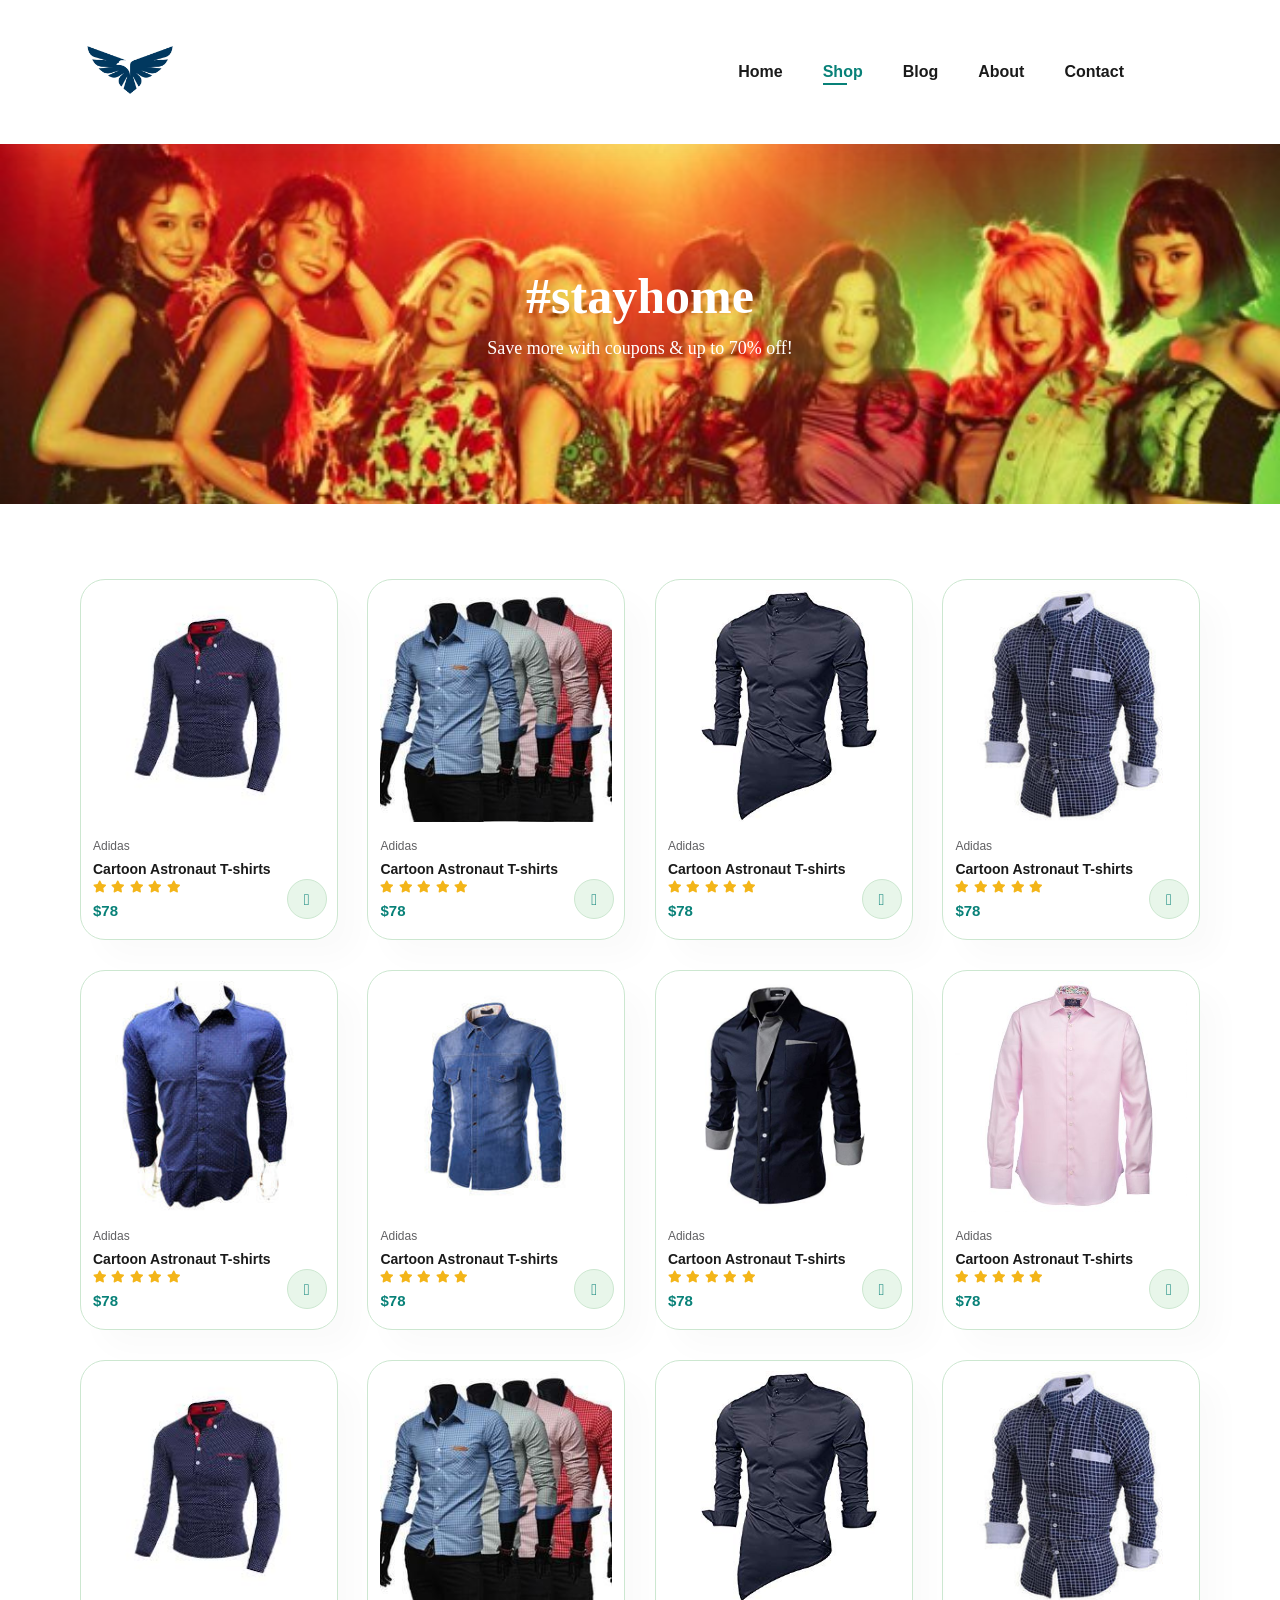
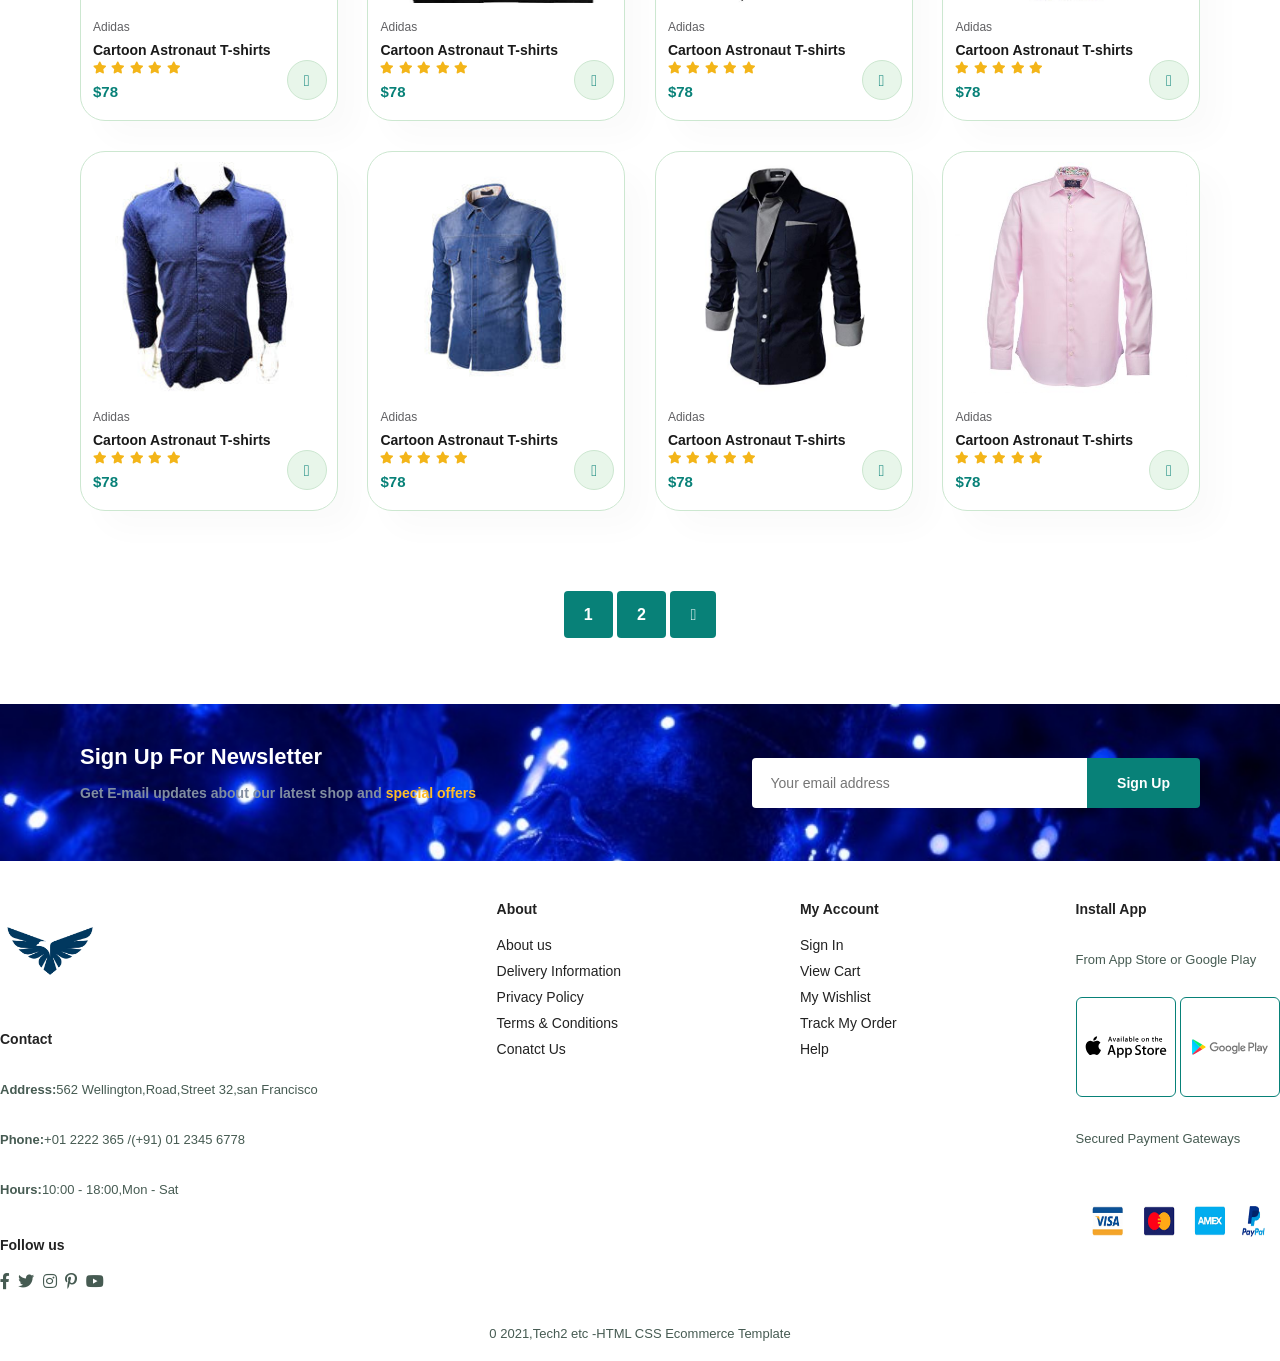
<file: shop.html>
<!DOCTYPE html>
<html lang="en">
<head>
    <meta charset="UTF-8">
    <meta http-equiv="X-UA-Compatible" content="IE=edge">
    <meta name="viewport" content="width=device-width, initial-scale=1.0">
    <title>Tech2etc Ecommerce Tutorial</title>
    <link rel="stylesheet" href="style.css">
    <link rel="stylesheet" href="https://pro.fontawesome.com/releases/v5.10.0/css/all.css"/>
</head>
<body>

   <!---------------------------------------SHOP PAGE----------------------------------------->
   <section id="header">
    <a href="#"><img src="image/3.jpg" class="logo" alt=" " height="100" width="100"></a>
    <div>
        <ul id="navbar">
            <li><a href="index.html">Home</a></li>
            <li><a class="active" href="shop.html">Shop</a></li>
            <li><a href="blog.html">Blog</a></li>
            <li><a href="about.html">About</a></li>
            <li><a href="contact.html">Contact</a></li>
            <li id="lg-bag"><a href="cart.html"><i class="far fa-shopping-bag"></i></a></li>
            <a href="#" id="close"><i class="far fa-time"></i></a>
        </ul>
    </div>
    <div id="mobile">
        <a href=""><i class="fa fa-cart-plus"></i></a>
        <i id="bar" class="fas fa-outdent"></i>
        
       </div>
   </section>
   <section id="page-header">
    <h2>#stayhome</h2>
    <p>Save more with coupons & up to 70% off!</p>
   </section>
   <section id="product1" class="section-p1">
    <div class="pro-container">
        <div class="pro" onclick= "window.location.href='sproduct.html'">
            <img src="image/11.jfif" alt="">
        <div class="des">
            <span>Adidas</span>
            <h5>Cartoon Astronaut T-shirts</h5>
            <div class="star">
                <i class="fas fa-star"></i>
                <i class="fas fa-star"></i>
                <i class="fas fa-star"></i>
                <i class="fas fa-star"></i>
                <i class="fas fa-star"></i>
            </div>
            <h4>$78</h4>
        </div>
        <a href="#"><i class="fal fa-shopping-cart cart"></i></a>
    </div>


<div class="pro">
    <img src="image/2.jpg" alt="">
<div class="des">
    <span>Adidas</span>
    <h5>Cartoon Astronaut T-shirts</h5>
    <div class="star">
        <i class="fas fa-star"></i>
        <i class="fas fa-star"></i>
        <i class="fas fa-star"></i>
        <i class="fas fa-star"></i>
        <i class="fas fa-star"></i>
    </div>
    <h4>$78</h4>
</div>
<a href="#"><i class="fal fa-shopping-cart cart"></i></a>
</div>

<div class="pro">
    <img src="image/22.jpg" alt="">
<div class="des">
    <span>Adidas</span>
    <h5>Cartoon Astronaut T-shirts</h5>
    <div class="star">
        <i class="fas fa-star"></i>
        <i class="fas fa-star"></i>
        <i class="fas fa-star"></i>
        <i class="fas fa-star"></i>
        <i class="fas fa-star"></i>
    </div>
    <h4>$78</h4>
</div>
<a href="#"><i class="fal fa-shopping-cart cart"></i></a>
</div>


<div class="pro">
    <img src="image/5.jpg" alt="">
<div class="des">
    <span>Adidas</span>
    <h5>Cartoon Astronaut T-shirts</h5>
    <div class="star">
        <i class="fas fa-star"></i>
        <i class="fas fa-star"></i>
        <i class="fas fa-star"></i>
        <i class="fas fa-star"></i>
        <i class="fas fa-star"></i>
    </div>
    <h4>$78</h4>
</div>
<a href="#"><i class="fal fa-shopping-cart cart"></i></a>
</div>


<div class="pro">
    <img src="image/6.jpg" alt="">
<div class="des">
    <span>Adidas</span>
    <h5>Cartoon Astronaut T-shirts</h5>
    <div class="star">
        <i class="fas fa-star"></i>
        <i class="fas fa-star"></i>
        <i class="fas fa-star"></i>
        <i class="fas fa-star"></i>
        <i class="fas fa-star"></i>
    </div>
    <h4>$78</h4>
</div>
<a href="#"><i class="fal fa-shopping-cart cart"></i></a>
</div>


<div class="pro">
    <img src="image/10.jpg" alt="">
<div class="des">
    <span>Adidas</span>
    <h5>Cartoon Astronaut T-shirts</h5>
    <div class="star">
        <i class="fas fa-star"></i>
        <i class="fas fa-star"></i>
        <i class="fas fa-star"></i>
        <i class="fas fa-star"></i>
        <i class="fas fa-star"></i>
    </div>
    <h4>$78</h4>
</div>
<a href="#"><i class="fal fa-shopping-cart cart"></i></a>
</div>


<div class="pro">
    <img src="image/21.jpg" alt="">
<div class="des">
    <span>Adidas</span>
    <h5>Cartoon Astronaut T-shirts</h5>
    <div class="star">
        <i class="fas fa-star"></i>
        <i class="fas fa-star"></i>
        <i class="fas fa-star"></i>
        <i class="fas fa-star"></i>
        <i class="fas fa-star"></i>
    </div>
    <h4>$78</h4>
</div>
<a href="#"><i class="fal fa-shopping-cart cart"></i></a>
</div>

<div class="pro">
    <img src="image/104.jpg" alt="">
    <div class="des">
       <span>Adidas</span>
       <h5>Cartoon Astronaut T-shirts</h5>
       <div class="star">
          <i class="fas fa-star"></i>
          <i class="fas fa-star"></i>
          <i class="fas fa-star"></i>
          <i class="fas fa-star"></i>
          <i class="fas fa-star"></i>
       </div>
       <h4>$78</h4>
    </div>
 <a href="#"><i class="fal fa-shopping-cart cart"></i></i></a>
    </a>
 </div>
     <div class="pro">
        <img src="image/11.jfif" alt="">
        <div class="des">
           <span>Adidas</span>
           <h5>Cartoon Astronaut T-shirts</h5>
           <div class="star">
              <i class="fas fa-star"></i>
              <i class="fas fa-star"></i>
              <i class="fas fa-star"></i>
              <i class="fas fa-star"></i>
              <i class="fas fa-star"></i>
           </div>
           <h4>$78</h4>
        </div>
     <a href="#"><i class="fal fa-shopping-cart cart"></i></i></a>
     </div>


     <div class="pro">
        <img src="image/2.jpg" alt="">
        <div class="des">
           <span>Adidas</span>
           <h5>Cartoon Astronaut T-shirts</h5>
           <div class="star">
              <i class="fas fa-star"></i>
              <i class="fas fa-star"></i>
              <i class="fas fa-star"></i>
              <i class="fas fa-star"></i>
              <i class="fas fa-star"></i>
           </div>
           <h4>$78</h4>
        </div>
     <a href="#"><i class="fal fa-shopping-cart cart"></i></i></a>
        </a>
     </div>

     <div class="pro">
        <img src="image/22.jpg" alt="">
        <div class="des">
           <span>Adidas</span>
           <h5>Cartoon Astronaut T-shirts</h5>
           <div class="star">
              <i class="fas fa-star"></i>
              <i class="fas fa-star"></i>
              <i class="fas fa-star"></i>
              <i class="fas fa-star"></i>
              <i class="fas fa-star"></i>
           </div>
           <h4>$78</h4>
        </div>
     <a href="#"><i class="fal fa-shopping-cart cart"></i></i></a>
        </a>
     </div>


     <div class="pro">
        <img src="image/5.jpg" alt="">
        <div class="des">
           <span>Adidas</span>
           <h5>Cartoon Astronaut T-shirts</h5>
           <div class="star">
              <i class="fas fa-star"></i>
              <i class="fas fa-star"></i>
              <i class="fas fa-star"></i>
              <i class="fas fa-star"></i>
              <i class="fas fa-star"></i>
           </div>
           <h4>$78</h4>
        </div>
     <a href="#"><i class="fal fa-shopping-cart cart"></i></i></a>
        </a>
     </div>


     <div class="pro">
        <img src="image/6.jpg" alt="">
        <div class="des">
           <span>Adidas</span>
           <h5>Cartoon Astronaut T-shirts</h5>
           <div class="star">
              <i class="fas fa-star"></i>
              <i class="fas fa-star"></i>
              <i class="fas fa-star"></i>
              <i class="fas fa-star"></i>
              <i class="fas fa-star"></i>
           </div>
           <h4>$78</h4>
        </div>
     <a href="#"><i class="fal fa-shopping-cart cart"></i></i></a>
        </a>
     </div>


     <div class="pro">
        <img src="image/10.jpg" alt="">
        <div class="des">
           <span>Adidas</span>
           <h5>Cartoon Astronaut T-shirts</h5>
           <div class="star">
              <i class="fas fa-star"></i>
              <i class="fas fa-star"></i>
              <i class="fas fa-star"></i>
              <i class="fas fa-star"></i>
              <i class="fas fa-star"></i>
           </div>
           <h4>$78</h4>
        </div>
     <a href="#"><i class="fal fa-shopping-cart cart"></i></i></a>
        </a>
     </div>


     <div class="pro">
        <img src="image/21.jpg" alt="">
        <div class="des">
           <span>Adidas</span>
           <h5>Cartoon Astronaut T-shirts</h5>
           <div class="star">
              <i class="fas fa-star"></i>
              <i class="fas fa-star"></i>
              <i class="fas fa-star"></i>
              <i class="fas fa-star"></i>
              <i class="fas fa-star"></i>
           </div>
           <h4>$78</h4>
        </div>
     <a href="#"><i class="fal fa-shopping-cart cart"></i></i></a>
        </a>
     </div>


     <div class="pro">
        <img src="image/104.jpg" alt="">
        <div class="des">
           <span>Adidas</span>
           <h5>Cartoon Astronaut T-shirts</h5>
           <div class="star">
              <i class="fas fa-star"></i>
              <i class="fas fa-star"></i>
              <i class="fas fa-star"></i>
              <i class="fas fa-star"></i>
              <i class="fas fa-star"></i>
           </div>
           <h4>$78</h4>
        </div>
     <a href="#"><i class="fal fa-shopping-cart cart"></i></i></a>
        </a>
     </div>
    </div>
</section>
<section id="pagination" class="section-p1">
    <a href="#">1</a>
    <a href="#">2</a>
    <a href="#"><i class="fal fa-long-arrow-alt-right"></i></a>
</section>
<section id="newsletter" class="section-p1 section-m1">
    <div class="newstext">
        <h4>Sign Up For Newsletter</h4>
        <p>Get E-mail updates about our latest shop and <span>special offers</span></p>
    </div>
    <div class="form">
        <input type="text" placeholder="Your email address">
        <button class="normal">Sign Up</button>
    </div>
</section>
<footer id="section-p1">
    <div class="col">
        <img class="logo" src="image/3.jpg" alt="" height="100" width="100">
        <h4>Contact</h4>
        <p><strong>Address:</strong>562 Wellington,Road,Street 32,san Francisco</p>
        <p><strong>Phone:</strong>+01 2222 365 /(+91) 01 2345 6778</p>
        <p><strong>Hours:</strong>10:00 - 18:00,Mon - Sat</p>
        <div class="follow">
            <h4>Follow us</h4>
            <div class="icon">
                <i class="fab fa-facebook-f"></i>
                <i class="fab fa-twitter"></i>
                <i class="fab fa-instagram"></i>
                <i class="fab fa-pinterest-p"></i>
                <i class="fab fa-youtube"></i>
            </div>
        </div>
    </div>
    <div class="col">
        <h4>About</h4>
        <a href="#">About us</a>
        <a href="#">Delivery Information</a>
        <a href="#">Privacy Policy</a>
        <a href="#">Terms & Conditions</a>
        <a href="#">Conatct Us</a>
    </div>
    <div class="col">
        <h4>My Account</h4>
        <a href="#">Sign In</a>
        <a href="#">View Cart</a>
        <a href="#">My Wishlist</a>
        <a href="#">Track My Order</a>
        <a href="#">Help</a>
    </div>
    <div class="col install">
        <h4>Install App</h4>
        <p>From App Store or Google Play</p>
        <div class="row">
            <img src="image/74.svg" width="100" height="100">
             <img src="image/73.svg" width="100" height="100">
        </div>
        <p>Secured Payment Gateways</p>
        <img src="image/78.png" width="200" height="90">
         </div>
         <div class="copyright">
         <p>0 2021,Tech2 etc -HTML CSS Ecommerce Template</p>
    </div>
</footer>

<script src="script.js"></script>
</body>
</html>
</file>
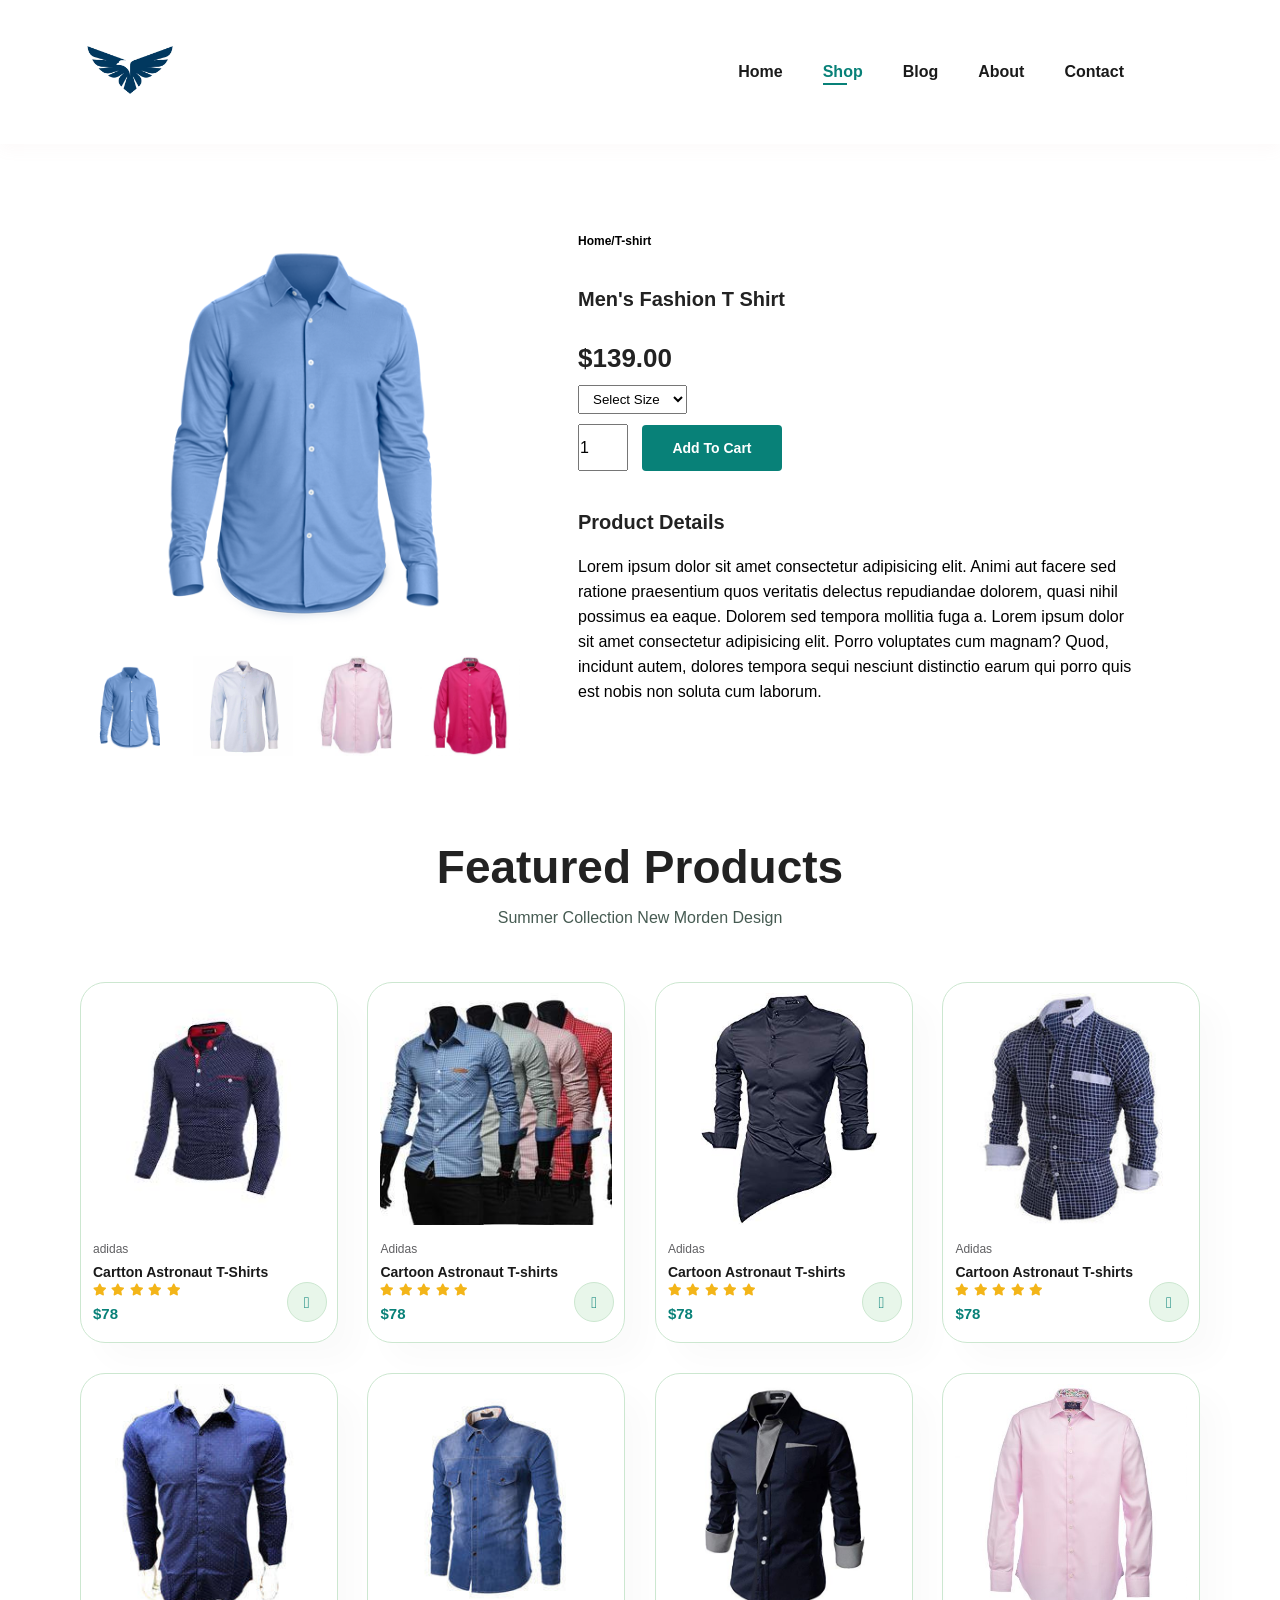
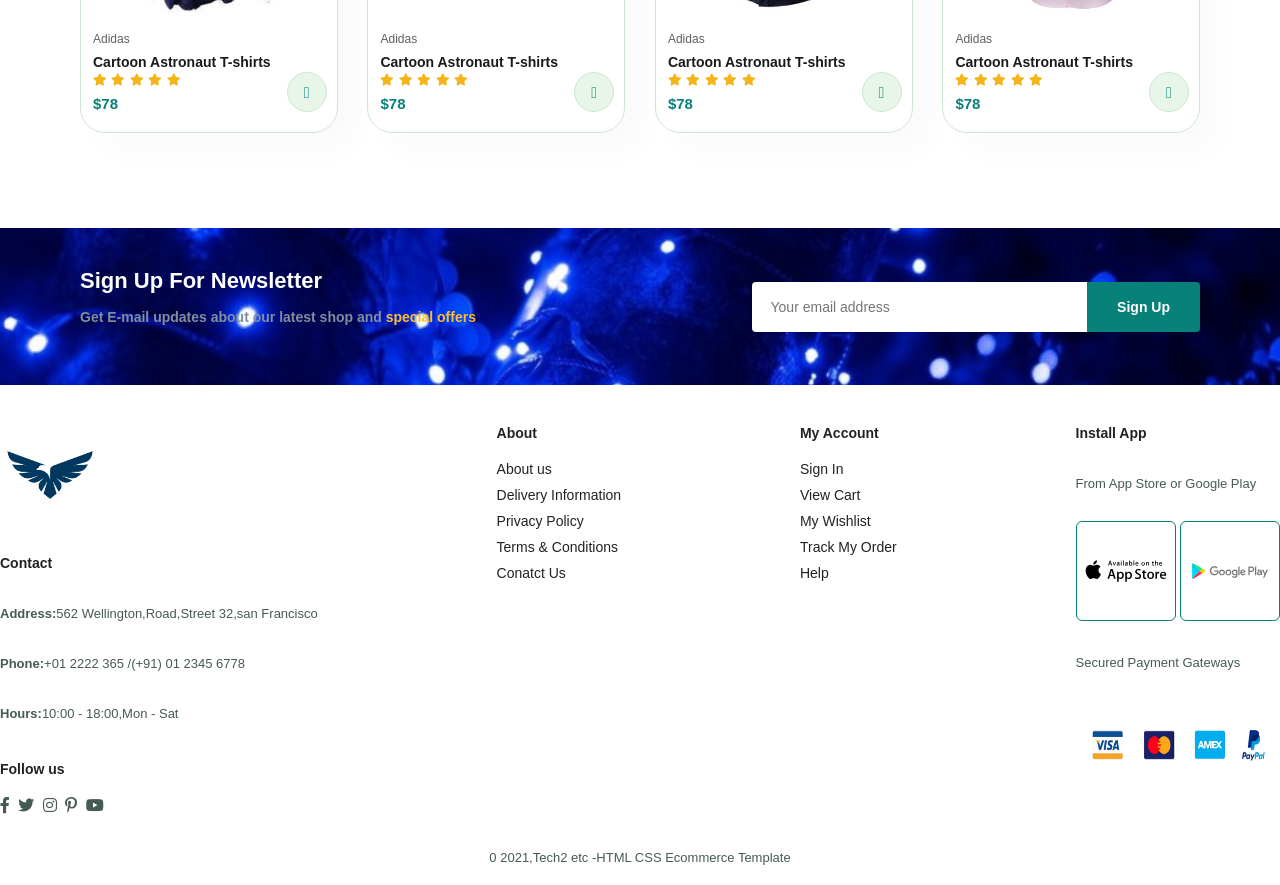
<file: sproduct.html>
<!DOCTYPE html>
<html lang="en">
<head>
    <meta charset="UTF-8">
    <meta http-equiv="X-UA-Compatible" content="IE=edge">
    <meta name="viewport" content="width=device-width, initial-scale=1.0">
    <title>Tech2etc Ecommerce Tutorial</title>
    <link rel="stylesheet" href="style.css">
    <link rel="stylesheet" href="https://pro.fontawesome.com/releases/v5.10.0/css/all.css"/>
</head>
<body>

    <!---------------------------------------SHOP PAGE----------------------------------------->
   <section id="header">
    <a href="#"><img src="image/3.jpg" class="logo" alt=" " height="100" width="100"></a>
    <div>
        <ul id="navbar">
            <li><a href="index.html">Home</a></li>
            <li><a class="active" href="shop.html">Shop</a></li>
            <li><a href="blog.html">Blog</a></li>
            <li><a href="about.html">About</a></li>
            <li><a href="contact.html">Contact</a></li>
            <li id="lg-bag"><a href="cart.html"><i class="far fa-shopping-bag"></i></a></li>
            <a href="#" id="close"><i class="far fa-time"></i></a>
        </ul>
    </div>
    <div id="mobile">
      <a href=""><i class="fa fa-cart-plus"></i></a>
      <i id="bar" class="fas fa-outdent"></i>
      
     </div>
   </section>
   <section id="prodetails" class="section-p1">
    <div class="single-pro-image">
        <img src="image/90.png" width="100%" id="MainImg" alt="">
    <div class="small-img-group">
        <div class="small-img-col">
            <img src="image/90.png" width="100" class="small-img" alt="">
        </div>
        <div class="small-img-col">
            <img src="image/102.jpg" width="100" class="small-img" alt="">
        </div>
        <div class="small-img-col">
            <img src="image/100.jpg" width="100" class="small-img" alt="">
        </div>
        <div class="small-img-col">
            <img src="image/105.jpg" width="100" class="small-img" alt="">
        </div>
    </div>
    </div>
    <div class="single-pro-details">
        <h6>Home/T-shirt</h6>
        <h4>Men's Fashion T Shirt</h4>
        <h2>$139.00</h2>
        <select>
            <option>Select Size</option>
            <option>XL</option>
            <option>XXL</option>
            <option>Small</option>
            <option>Large</option>
        </select> 
        <input type="number" value="1">
        <button class="normal">Add To Cart</button>
        <h4>Product Details</h4>
        <span>Lorem ipsum dolor sit amet consectetur adipisicing elit. Animi aut facere sed ratione praesentium quos veritatis delectus repudiandae dolorem, quasi nihil possimus ea eaque. Dolorem sed tempora mollitia fuga a.
            Lorem ipsum dolor sit amet consectetur adipisicing elit. Porro voluptates cum magnam? Quod, incidunt autem, dolores tempora sequi nesciunt distinctio earum qui porro quis est nobis non soluta cum laborum.
        </span>
     </div>
   </section>
   <section id="product1" class="section-p1">
    <h2>Featured Products</h2>
    <p>Summer Collection New Morden Design</p>
    <div class="pro-container">
       <div class="pro">
          <img src="image/11.jfif" alt="">
          <div class="des">
             <span>adidas</span>
             <h5>Cartton Astronaut T-Shirts</h5>
             <div class="star">
                <i class="fas fa-star"></i>
                <i class="fas fa-star"></i>
                <i class="fas fa-star"></i>
                <i class="fas fa-star"></i>
                <i class="fas fa-star"></i>
             </div>
             <h4>$78</h4>
          </div>
       <a href="#"><i class="fal fa-shopping-cart cart"></i></i></a>
          </a>
          </div>
 


       <div class="pro">
          <img src="image/2.jpg" alt="">
          <div class="des">
             <span>Adidas</span>
             <h5>Cartoon Astronaut T-shirts</h5>
             <div class="star">
                <i class="fas fa-star"></i>
                <i class="fas fa-star"></i>
                <i class="fas fa-star"></i>
                <i class="fas fa-star"></i>
                <i class="fas fa-star"></i>
             </div>
             <h4>$78</h4>
          </div>
       <a href="#"><i class="fal fa-shopping-cart cart"></i></i></a>
          </a>
       </div>

       <div class="pro">
          <img src="image/22.jpg" alt="">
          <div class="des">
             <span>Adidas</span>
             <h5>Cartoon Astronaut T-shirts</h5>
             <div class="star">
                <i class="fas fa-star"></i>
                <i class="fas fa-star"></i>
                <i class="fas fa-star"></i>
                <i class="fas fa-star"></i>
                <i class="fas fa-star"></i>
             </div>
             <h4>$78</h4>
          </div>
       <a href="#"><i class="fal fa-shopping-cart cart"></i></i></a>
          </a>
       </div>


       <div class="pro">
          <img src="image/5.jpg" alt="">
          <div class="des">
             <span>Adidas</span>
             <h5>Cartoon Astronaut T-shirts</h5>
             <div class="star">
                <i class="fas fa-star"></i>
                <i class="fas fa-star"></i>
                <i class="fas fa-star"></i>
                <i class="fas fa-star"></i>
                <i class="fas fa-star"></i>
             </div>
             <h4>$78</h4>
          </div>
       <a href="#"><i class="fal fa-shopping-cart cart"></i></i></a>
          </a>
       </div>


       <div class="pro">
          <img src="image/6.jpg" alt="">
          <div class="des">
             <span>Adidas</span>
             <h5>Cartoon Astronaut T-shirts</h5>
             <div class="star">
                <i class="fas fa-star"></i>
                <i class="fas fa-star"></i>
                <i class="fas fa-star"></i>
                <i class="fas fa-star"></i>
                <i class="fas fa-star"></i>
             </div>
             <h4>$78</h4>
          </div>
       <a href="#"><i class="fal fa-shopping-cart cart"></i></i></a>
          </a>
       </div>


       <div class="pro">
          <img src="image/10.jpg" alt="">
          <div class="des">
             <span>Adidas</span>
             <h5>Cartoon Astronaut T-shirts</h5>
             <div class="star">
                <i class="fas fa-star"></i>
                <i class="fas fa-star"></i>
                <i class="fas fa-star"></i>
                <i class="fas fa-star"></i>
                <i class="fas fa-star"></i>
             </div>
             <h4>$78</h4>
          </div>
       <a href="#"><i class="fal fa-shopping-cart cart"></i></i></a>
          </a>
       </div>


       <div class="pro">
          <img src="image/21.jpg" alt="">
          <div class="des">
             <span>Adidas</span>
             <h5>Cartoon Astronaut T-shirts</h5>
             <div class="star">
                <i class="fas fa-star"></i>
                <i class="fas fa-star"></i>
                <i class="fas fa-star"></i>
                <i class="fas fa-star"></i>
                <i class="fas fa-star"></i>
             </div>
             <h4>$78</h4>
          </div>
       <a href="#"><i class="fal fa-shopping-cart cart"></i></i></a>
          </a>
       </div>


       <div class="pro">
          <img src="image/104.jpg" alt="">
          <div class="des">
             <span>Adidas</span>
             <h5>Cartoon Astronaut T-shirts</h5>
             <div class="star">
                <i class="fas fa-star"></i>
                <i class="fas fa-star"></i>
                <i class="fas fa-star"></i>
                <i class="fas fa-star"></i>
                <i class="fas fa-star"></i>
             </div>
             <h4>$78</h4>
          </div>
       <a href="#"><i class="fal fa-shopping-cart cart"></i></i></a>
          </a>
       </div>
      </div>
  </section>
<section id="newsletter" class="section-p1 section-m1">
    <div class="newstext">
        <h4>Sign Up For Newsletter</h4>
        <p>Get E-mail updates about our latest shop and <span>special offers</span></p>
    </div>
    <div class="form">
        <input type="text" placeholder="Your email address">
        <button class="normal">Sign Up</button>
    </div>
</section>
<footer id="section-p1">
    <div class="col">
        <img class="logo" src="image/3.jpg" alt="" height="100" width="100">
        <h4>Contact</h4>
        <p><strong>Address:</strong>562 Wellington,Road,Street 32,san Francisco</p>
        <p><strong>Phone:</strong>+01 2222 365 /(+91) 01 2345 6778</p>
        <p><strong>Hours:</strong>10:00 - 18:00,Mon - Sat</p>
        <div class="follow">
            <h4>Follow us</h4>
            <div class="icon">
                <i class="fab fa-facebook-f"></i>
                <i class="fab fa-twitter"></i>
                <i class="fab fa-instagram"></i>
                <i class="fab fa-pinterest-p"></i>
                <i class="fab fa-youtube"></i>
            </div>
        </div>
    </div>
    <div class="col">
        <h4>About</h4>
        <a href="#">About us</a>
        <a href="#">Delivery Information</a>
        <a href="#">Privacy Policy</a>
        <a href="#">Terms & Conditions</a>
        <a href="#">Conatct Us</a>
    </div>
    <div class="col">
        <h4>My Account</h4>
        <a href="#">Sign In</a>
        <a href="#">View Cart</a>
        <a href="#">My Wishlist</a>
        <a href="#">Track My Order</a>
        <a href="#">Help</a>
    </div>
    <div class="col install">
        <h4>Install App</h4>
        <p>From App Store or Google Play</p>
        <div class="row">
            <img src="image/74.svg" width="100" height="100">
             <img src="image/73.svg" width="100" height="100">
        </div>
        <p>Secured Payment Gateways</p>
        <img src="image/78.png" width="200" height="90">
         </div>
         <div class="copyright">
         <p>0 2021,Tech2 etc -HTML CSS Ecommerce Template</p>
    </div>
</footer>
<script>
     var MainImg=document.getElementById("MainImg");
     var smallimg =document.getElementsByClassName("small-img");
     smallimg[0].onclick=function(){
        MainImg.src=smallimg[0].src;
     }
     smallimg[1].onclick=function(){
        MainImg.src=smallimg[1].src;
     }
     smallimg[2].onclick=function(){
        MainImg.src=smallimg[2].src;
     }
     smallimg[3].onclick=function(){
        MainImg.src=smallimg[3].src;
     }
</script>
<script src="script.js"></script>

</body>
</html>
</file>
<file: style.css>
@import url('https://fonts.googleapis.com/css2?family=Poppins&display=swap');
*{
    margin:0;
    padding:0;
    box-sizing: border-box;
    font-family: 'Spartan',sans-serif;
}
h1{
    font-size:50px;
    line-height:64px;
    color:#222;
}

h2{
    font-size:46px;
    line-height:54px;
    color:#222;
}
h4{
    font-size:20px;
    color:#222;
}
h6{
    font-weight:700;
    font-size:12px;
}
p{
    font-size:16px;
    color:#465b52;
    margin:15px 0 20px 0;
}
.section-p1{
    padding:40px 80px;
}


.section-m1{
    margin:40px 0;
}
body{
    width:100%;
}
button.normal{
    font-size:14px;
    font-weight:600;
    padding:15px 30px;
    color:#000;
    background-color: #fff;
    border-radius: 4px;
    cursor:pointer;
    border:none;
    outline:none;
    transition: 0.02s;
}

button.white{
    font-size:13px;
    font-weight:600;
    padding:11px 18px;
    color:#fff;
    background-color: transparent;
    cursor:pointer;
    border:1 px solid #fff;
    outline:none;
    transition: 0.02s;
}
body{
    width:100%;
}

/*Header Start*/
#header {
    display:flex;
    align-items: center;
    justify-content: space-between;
    padding:20px 80px;
    background: white;
    box-shadow:0 5px 15px rgba(203, 160, 160, 0.06);
    z-index:999;
    position: sticky;
    top:0;
    left:0;
}
#navbar{
    display:flex;
    align-items:center;
    justify-content: center;
}
#navbar li{
    list-style:none;
    padding:0 20px;
    position:relative;
    
}
#navbar li a{
    text-decoration: none;
    font-size:16px;
    font-weight: 600;
    color: #1a1a1a;
    transition: 0.3s ease;
}
#navbar li a:hover,
#navbar li a.active{
   color:#088178; 
}
#navbar li a.active::after,
#navbar li a:hover::after{
    content:"";
    width:30%;
    height:2px;
    background: #088178;
    position:absolute;
    bottom:-4px;
    left:20px;
}

#mobile{
    display:none;
    align-items:center;
}
#close{
    display:none;
}



/*Home Page*/
#hero{
background-image: url("image/img.png");
height:90vh;
width:100%;
background-size: cover;
background-position: top 25% right 0;
padding:0 80px;
display:flex;
flex-direction: column;
align-items: flex-start;
justify-content: center;
}
#hero h4{
    padding-bottom:15px;
}
#hero h1{
    color:#088178;
    font-size:50px;
    padding-bottom:15px;
}
#hero p{
    padding-bottom:15px;
}
#hero h2{
    font-size:50px;
}
#hero button{
   background-image: url("image/cloud.png");
    background-color: transparent;
    color:088178;
    border:0;
    padding:14px 80px 14px 65px;
    background-repeat: no-repeat;
    cursor:pointer;
    font-weight: 700;
    font-size:15px;
}
#feature{
    display:flex;
    align-items:center;
    justify-content: space-between;
    flex-wrap: wrap;
}
#feature .fe-box{
width:180px;
text-align: center;
padding:25px 15px;
box-shadow: 20px 20px 34px rgba(0,0,0,0.03);
border:1px solid #cce7d0;
border-radius: 4px;
margin:15px 0;
}
#feature .fe-box:hover{
    box-shadow: 10px 10px 54px rgba(70,62,221,0.1);
}
#feature .fe-box img{
    width:100%;
    margin-bottom:10px;
}
#feature .fe-box h6{
    display:inline-block;
    padding:9px 8px 6px 8px;
    line-height:1;
    border-radius:4px;
    color:#088178;
    background-color: #cdffb7;
}
#feature .fe-box:nth-child(2) h6{
    background-color: #b2d5e6;
}
#feature .fe-box:nth-child(3) h6{
    background-color: #ccbeef;
}
#feature .fe-box:nth-child(4) h6{
    background-color:  #ffb7db;
}
#feature .fe-box:nth-child(5) h6{
    background-color: #fbffb7;
}
#feature .fe-box:nth-child(6) h6{
    background-color: #ffd4b7;
}


#product1{
    text-align: center;
}



#product1 .pro-container{
    display:flex;
    justify-content:space-between;
    padding-top:20px;
    flex-wrap:wrap;
}

#product1 .pro{
    width:23%;
    min-width:250px;
    padding:10px 12px;
    border:1px solid #cce7d0;
    border-radius:25px;
    cursor:pointer;
    box-shadow:20px 20px 30px rgba(0,0,0,0.02);
    margin:15px 0;
    transition:0.2s ease;
    position:relative;
}
#product1 .pro:hover{
    box-shadow:20px 20px 30px rgba(0,0,0,0.06);
}

#product1 .pro img{
    width:100%;
    border-radius:20px;
}

#product1 .pro .des{
    text-align:start;
    padding:10px 0;
}

#product1 .pro .des span{
    color:#606063;
    font-size:12px;
}

#product1 .pro .des h5{
    padding-top:7px;
    color:#1a1a1a;
    font-size:14px;
}
#product1 .pro .des i{
    font-size:12px;
    color:rgb(243, 181, 25);
}

#product1 .pro .des h4{
    padding-top:7px;
    font-size:15px;
    font-weight:700;
    color:#088178;
}

#product1 .pro .cart{
    width:40px;
    height:40px;
    line-height: 40px;
    border-radius:50px;
    background-color:#e8f6ea;
    font-weight:500;
    color:#088178;
    border:1px solid #cce7d0;
    position:absolute;
    bottom:20px;
    right:10px;
}

#banner{
    display:flex;
    flex-direction: column;
    justify-content: center;
    align-items: center;
    text-align: center;
    width:100%;
    height:40vh;
    background-image: url("image/40.jpg");
    background-size: cover;
    background-position: center;
}
#banner h4{
    color:#fff;
    font-size:16px;
}
#banner h2{
    color:#fff;
    font-size:18px ;
    padding:10px 0;
}
#banner h2 span{
    color:rgb(199, 64, 64);
}
#banner button:hover{
    background: #088178;
    color:#fff;
}
#sm-banner{
    display: flex;
    justify-content:space-between;
}

#sm-banner .banner-box{
   flex-direction: column;
    justify-content: center;
    align-items: flex-start;
    min-width:580px;
    height:50vh;
    background-image: url("image/42.jpg");
    background-size: cover;
    background-position: center;
    padding:30px;
    display: flex;
    flex: wrap;

}
#sm-banner .banner-box2{
    background-image: url("image/49.jpg");
}
#sm-banner h4{
    color:#fff;
    font-size:20px;
    font-weight:300;
}
#sm-banner h2{
    color:#fff;
    font-size:28px;
    font-weight:800;
}

#sm-banner span{
    color:#fff;
    font-size:14px;
    font-weight:500;
    padding-bottom:15px;
}

#sm-banner .banner-box:hover button{
    background:#088178;
    border:1px solid #088178;
}
#banner3{
    display:flex;
    justify-content: space-between;
    flex-wrap:wrap;
    padding:0 80px;
}
#banner3 .banner-box{
        flex-direction: column;
        justify-content: center;
        align-items: flex-start;
        min-width:30%;
        height:30vh;
        background-image: url("image/51.jpg");
        background-size: cover;
        background-position: center;
        padding:20px;
        margin-bottom: 20px;
    
    }

    #banner3 .banner-box2{
        background: url("image/81.jpg");
    }
    #banner3 .banner-box3{
        background: url("image/60.jpg");

    }
    #banner3 h2{
        color:#fff;
        font-weight:900;
        font-size:22px;
    }

    #banner3 h3{
        color:#ec544e;
        font-weight:800;
        font-size:15px;
    }
    #newsletter{
        display:flex;
        justify-content: space-between;
        flex-wrap: wrap;
        align-items:center;
        background-image:url("image/69.jpg") ;
        background-position: 20% 30%;
        background-repeat: no-repeat;
        background-color: #041e42;
        background-size:cover;
    }
    #newsletter h4{
        font-size:22px;
        font-weight:700;
        color:#fff;
    }
    #newsletter p{
        font-size:14px;
        font-weight:600;
        color:#818ea0;
    }
    #newsletter p span{
        color:#ffbd27;
    }
    #newsletter .form{
        display:flex;
        width:40%;
    }
    #newsletter input{
        height:3.125rem;
        padding:0 1.25em;
        font-size:14px;
        width:100%;
        border:1px solid transparent;
        border-radius:4px;
        outline:none;
        border-top-right-radius: 0;
        border-bottom-right-radius: 0;
        }
    #newsletter button{
        background-color: #088178;
        color:#fff;
        white-space:nowrap;
        border-top-left-radius: 0;
        border-bottom-left-radius: 0;
    }
    footer{
        display:flex;
        flex-wrap:wrap;
        justify-content:space-between;
    }
    footer .col{
        display:flex;
        flex-direction: column;
        align-items:flex-start;
        margin-bottom:20px;
    }

    footer .logo{
        margin-bottom: 30px; 
    }
    footer h4{
        font-size:14px;
        padding-bottom:20px;
    }

    footer p{
        font-size:13px;
        padding-bottom:0 0 8px 0;
    }
    footer a{
        font-size:14px;
        text-decoration: none;
        color:#222;
        margin-bottom:10px;
}
footer .follow{
    margin-top:20px;
}
footer .follow i{
    color:#465b52;
    padding-right:4px;
    cursor:pointer;
}
footer .install .row img{
    border:1px solid #088178;
    border-radius: 6px;
}

footer .install img{
    margin:10px 0 15px 0;
}
footer .follow i:hover,
footer a:hover{
    color:#088178;
}

footer .copyright{
    width:100%;
    text-align:center;
}

/*Shop Page*/
#page-header{
    background-image: url(image/86.jpg);
    display:flex;
    justify-content: center;
    align-items:center;
    height:40vh;
    width:100%;
    background-size:cover ;
    background-position: top 12% right 0;
    padding:14px;
    flex-direction: column;
}
#page-header h2{
    color: white;
    font-size: 50px;
    font-family:cursive;
    }
#page-header p{
    color: white;
    font-size: 18px;
    font-family: cursive;
}

#pagination{
text-align: center;
}
#pagination a{
text-decoration: none;
background-color: #088178;
padding:15px 20px;
border-radius: 4px;
color: white;
font-weight: 600;
}
#pagination a i{
    font-size: 16px;
    font-weight: 600;
}
/*Single Product*/
#prodetails{
    display: flex;
    margin-top: 20px;
}
#prodetails .single-pro-image{
    width:40%;
    margin-right:50px;
}
.small-img-group{
    display:flex;
    justify-content: space-between;
}
.small-img-col{
    flex-basis:24%;
    cursor: pointer;
}

/*.section-p1{
    display: flex;
    margin-top: 20px;
}*/
.section-p1 .single-pro-details{
    width:50%;
    padding-top:30px;
}
.section-p1 .single-pro-details h4{
     padding:40px 0 20px 0;
}
.section-p1 .single-pro-details h2 {
    font-size: 26px;
}
.section-p1 .single-pro-details select{
    display:block;
    padding:5px 10px;
    margin-bottom:10px;
}
.section-p1 .single-pro-details input{
    width:50px;
    height:47px;
    padding: left 10px;
    font-size:16px;
    margin-right:10px;
}
.section-p1 .single-pro-details input:focus{
    outline:none;
}
.section-p1 .single-pro-details button{
    background-color:#088178 ;
    color:#fff;
}
.section-p1 .single-pro-details span{
    line-height:25px;
}
/*Blog Page*/
#page-header1{
    background-image: url(image/131.jpg);
    display:flex;
    justify-content: center;
    align-items:center;
    height:40vh;
    width:100%;
    background-size:cover;
    background-position: top 40% right 0;
    padding:14px;
    flex-direction: column;
}
#page-header1 h2{
    color: white;
    font-size: 50px;
    font-family:cursive;
    }
#page-header1 p{
    color:white;
    font-size: 18px;
    font-family: cursive;
}
#blog{
  padding:150px 150px 0 150px;  
}
#blog .blog-box{
    display: flex;
    align-items:center;
    width:100%;
    position: relative;
    padding-bottom: 90px;
}
#blog .blog-img{
    width:50%;
    margin-right: 40px;

}
#blog img{
    width:100%; 
    height:300px;
     object-fit:cover;
}
#blog .blog-details{
    width:50%;
}
#blog .blog-details a{
    text-decoration: none;
    font-size:11px;
    color:#000;
    font-weight: 700;
    position: relative;
    transition: 0.3s;
}
#blog .blog-details a::after{
    content:"";
    width:50px;
    height:1.4px;
    background-color: #000;
    position: absolute;
    top:4px;
    right:-60px;
}
#blog .blog-details a:hover{
       color:#088178;
}
#blog .blog-details a:hover::after{
    background-color: #088178;
}
#blog .blog-box h1{
    position: absolute;
    top:-40px;
    left:0;
    font-size:70px;
    font-weight: 700px;
    color:#c9cbce;
    z-index:-9;
}

/*About Page*/
    #page-header1.about-header{
    background-image: url(image/142.jpg);
}
#about-head{
    display:flex;
    align-items:center;
}
#about-head img{
    width:50%;
    height:auto;
}
#about-head div{
    padding-left:40px;
}
#about-app{
   text-align:center;
}
#about-app .video{
    width:70%;
    height:100%;
    margin: 30px auto 0 auto;
}
#about-app .video video{
    width:100%;
    height:100%;
    border-radius:20px;
}
 /*Contact Page*/
#contact-details{
    display:flex;
    align-items: center;
    justify-content: space-between;
}
#contact-details .details{
    width:40%;
}
#contact-details .details span,
#form-details .details span{
          font-size:12px
}
#contact-details .details h2,
#form-details form h2{
    font-size:26px;
    line-height:35px;
    padding:20px 0;
}
#contact-details .details h3{
    font-size:16px;
    padding-bottom:15px;
}
#contact-details .details li{
    list-style:none;
    display:flex;
    padding:10px 0;
}
#contact-details .details li p{
    margin:0;
    font-size: 14px;
}
#contact-details .map{
    width:55%;
    height:400px;
}
#contact-details .map iframe{
      width:100%;
      height:100%;
}
#form-details form{
    width:65%;
    display:flex;
    flex-direction: column;
    align-items:flex-start;
}
#form-details{
    display:flex;
    justify-content: space-between;
    margin:30px;
    padding:80px;
    border:1px solid #e1e1e1;
}

#form-details form input,
#form-details form textarea{
    width:100%;
    padding:12px 15px;
    outline:none;
    margin-bottom: 20px;
    border:1px solid #e1e1e1;
}
#form-details form button{
    background-color: #088178;
    color:#fff;
}
#form-details .people div{
     padding-bottom:25px;
     display:flex;
     align-items: center;
}
#form-details .people div img{
    width:65px;
    height:65px;
    object-fit:cover;
    object-position: top;
    border-radius: 30px;
    margin-right:15px;
}
#form-details .people div p{
    margin:0;
    font-weight: 13px;
    line-height: 25px;
}
#form-details .people div p span{
    display:block;
    font-size:16px;
    font-weight:600;
    color:#000;
}
/*Start Media Query*/

@media (max-width:799px) {
    .section-p1{
        padding:40px 40px;
         }
    #navbar {
        display:flex;
        flex-direction: column;
        align-items:flex-start;
        justify-content:flex-start;
        position:fixed;
        top:0;
        right:-300px;
        height:100vh;
        width:300px;
        background-color: #E3E6F3;
        box-shadow: 0 40px 60px rgba(0,0,0,0.1);
        padding:80px 0 0 10px;
        transition: 0.3s;
        }

        #navbar li{
            margin-bottom:25px;
        }

#navbar.active{
    right:0px;
}
#mobile{
    display:flex;
    align-items:center;
}
#mobile i{
    color: #1a1a1a;
    font-size:24px;
    padding-left:20px;
}
#close{
    display: initial;
    position:absolute;
    top:30px;
    left:30px;
    color:#222;
    font-size:24px;
}
#lg-bag{
    display:none;
}
#hero {
    height: 90vh;
    padding:0 80px;
    background-position: top 30% right 30%;
}
#feature{
justify-content: center;
}
#feature .fe-box{
    margin:15px 15px;
}
#product1 .pro-container{
    justify-content: center;
}
#product1 .pro{
    margin:15px;
}
#banner{
    height:20vh;
}
#sm-banner .banner-box{
    min-width:100%;
    height:30vh;
}
#banner3{
    padding:0 40px;
}
#banner3 .banner-box{
    width:28%;
}
#newsletter .form{
    width:70%;
}
/*Contact Page*/
#form-details{
    padding:40px;
}
#form-details form{
    width:50%;
}
}
@media (max-width:477px){
    #header{
        padding:10px 30px;
    }
    h1{
        font-size:38px;
    }
    h2{
        font-size:32px;
    }
    #hero{
        padding:0 20px;
        background-position: 55%;
    }
    #feature {
        justify-content: space-between;
    }

    #feature .fe-box{
        width:155px;
        margin:0 0 15px 0;
    }
    #product1 .pro{
        width:100%;
    }
    #banner{
        height:40vh;
    }
    #sm-banner .banner-box{
        height:40vh;
    }
    #sm-banner .banner-box2{
        margin-top:20px;
    }
    #banner3{
        padding:0 20px;
    }
    #banner3 .banner-box{
        width:100%;
    }
    #newsletter{
        padding:40px 20px;
    }
    #newsletter .form{
        width:100%
    }
    footer .copyright{
        text-align:start
    }
    /*Single Product*/
    #prodetails{
        display:flex;
        flex-direction:column;
    }
    #prodetails .single-pro-image{
        width:100%;
        margin-right:0px;
    }
    #prodetails .single-pro-details{
        width:100%;
    
    }
    /*Blog Page*/
    #blog{
        padding:100px 20px 0 20px;
    }
    #blog .blog-box{
        display:flex;
        flex-direction: column;
        align-items:flex-start;

    }
    #blog .blog-img{
        width:100%;
        margin-right:0px;
        margin-bottom: 30px;
    }
    #blog .blog-details{
        width:50%;
    }
    /* About page */
    #about-head{
        flex-direction: column;
    }
    #about-head img{
        width:100%;
        margin-bottom:20px;
    }
    #about-head div{
        padding-left:0px;
    }
    #about-app .video{
        width:100%;
        
    }
    /*Contact Page*/
    #contact-details{
        flex-direction: column;
    }
    #contact-details .details{
        width:100%;
    }
    #contact-details .map{
        width:100%;
    }
    #form-details{
        margin:10px;
        padding:30px 10px;
        flex-wrap:wrap;
    }
    #form-details form{
        width:100%;
        margin-bottom:30px;
    }
}
</file>
